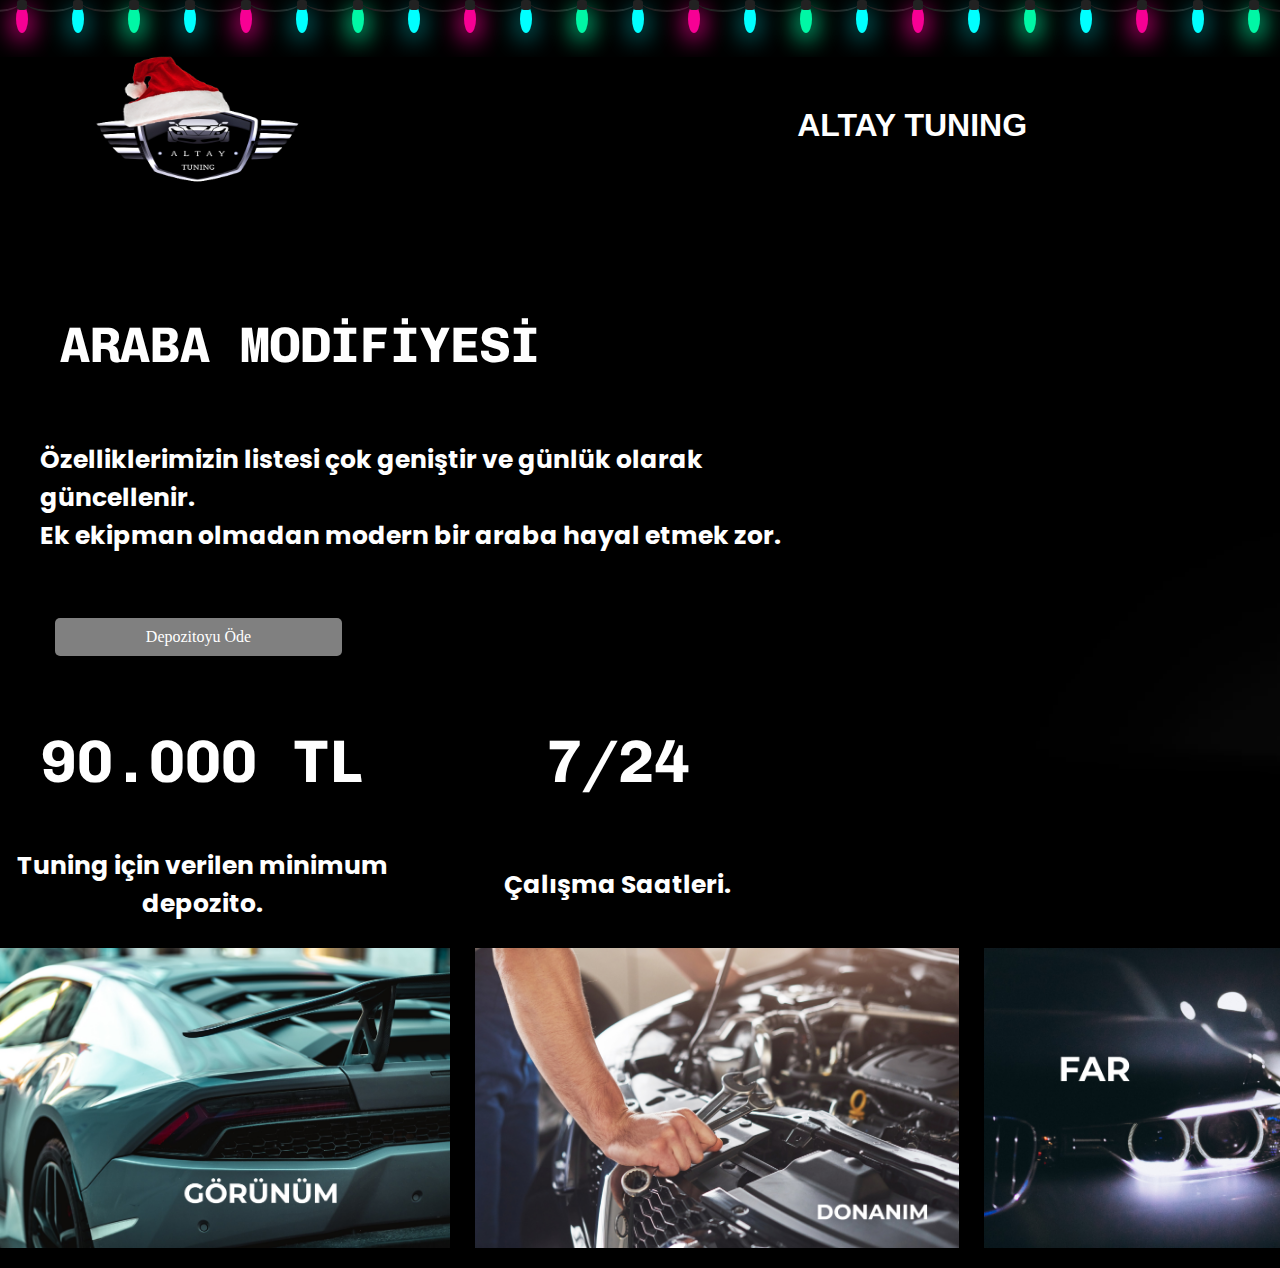
<file: index.html>
<!DOCTYPE html>
<html lang="en">
<head>
    <meta charset="UTF-8">
    <meta http-equiv="X-UA-Compatible" content="IE=edge">
    <meta name="viewport" content="width=device-width, initial-scale=1.0">
    <title>Altay Tuning DİRİLİŞ</title>
    <link rel="stylesheet" href="index.css">
   
</head>
<body>
    <header>
        <img src="images/altaytuninglogo-removebg-preview.png" alt="logo">
        <h1>ALTAY TUNING</h1>
        <nav>
         <ul>
            <li><a href="index.html">Ana Sayfa</a></li>
            <li><a href="markalar.html">Markalar</a></li>
            <li><a href="iletisim.html">İletişim</a></li>
            <li><a href="calisanlar.html">Çalışanlar</a></li>
         </ul>   

        </nav>
    </header>
    <ul class="lightrope">
        <li></li>
        <li></li>
        <li></li>
        <li></li>
        <li></li>
        <li></li>
        <li></li>
        <li></li>
        <li></li>
        <li></li>
        <li></li>
        <li></li>
        <li></li>
        <li></li>
        <li></li>
        <li></li>
        <li></li>
        <li></li>
        <li></li>
        <li></li>
        <li></li>
        <li></li>
        <li></li>
        <li></li>
        <li></li>
        <li></li>
        <li></li>
        <li></li>
        <li></li>
        <li></li>
        <li></li>
        <li></li>
        <li></li>
        <li></li>
        <li></li>
        <li></li>
        <li></li>
        <li></li>
        <li></li>
        <li></li>
        <li></li>
        <li></li>
      </ul>
    <main>
        <section>
            <section>
                <h1 class="araba">ARABA MODİFİYESİ</h1> 
            </section>
            
            <br><br>
            <h5>Özelliklerimizin listesi çok geniştir ve günlük olarak güncellenir.</h5>
            <h5>Ek ekipman olmadan modern bir araba hayal etmek zor.</h5>

        </section>
        
        <section>
            <a href="depozito.html" class="depozito">Depozitoyu Öde</a>
            <h1>90.000 TL</h1>
            <h1>7/24</h1>
            <h3>Tuning için verilen minimum depozito.</h3>
            <h3>Çalışma Saatleri.</h3>
        </section>

        <section>
            <img src="images/car.png" alt="">
        </section>
        
    </main>
    <footer>
        <section>
            <a href="görünüm.html">
            <img class="görünüm" src="images/GÖRÜNÜM.png" alt="">
        </a>

        </section>
        <section>
            <a href="donanim.html">
            <img class="donanim" src= "images/motor.png" alt="">
            </a>
        </section>
        <section>
            <a href="far.html">
            <img class="far" src="images/far.png" alt="">
        </a>
        </section>
        <section>
            <a href="boya.html">
            <img class="turbo" src="images/boya.jpg" alt="">
            </a>
        </section>
    </footer>
    
</body>
</html>
</file>
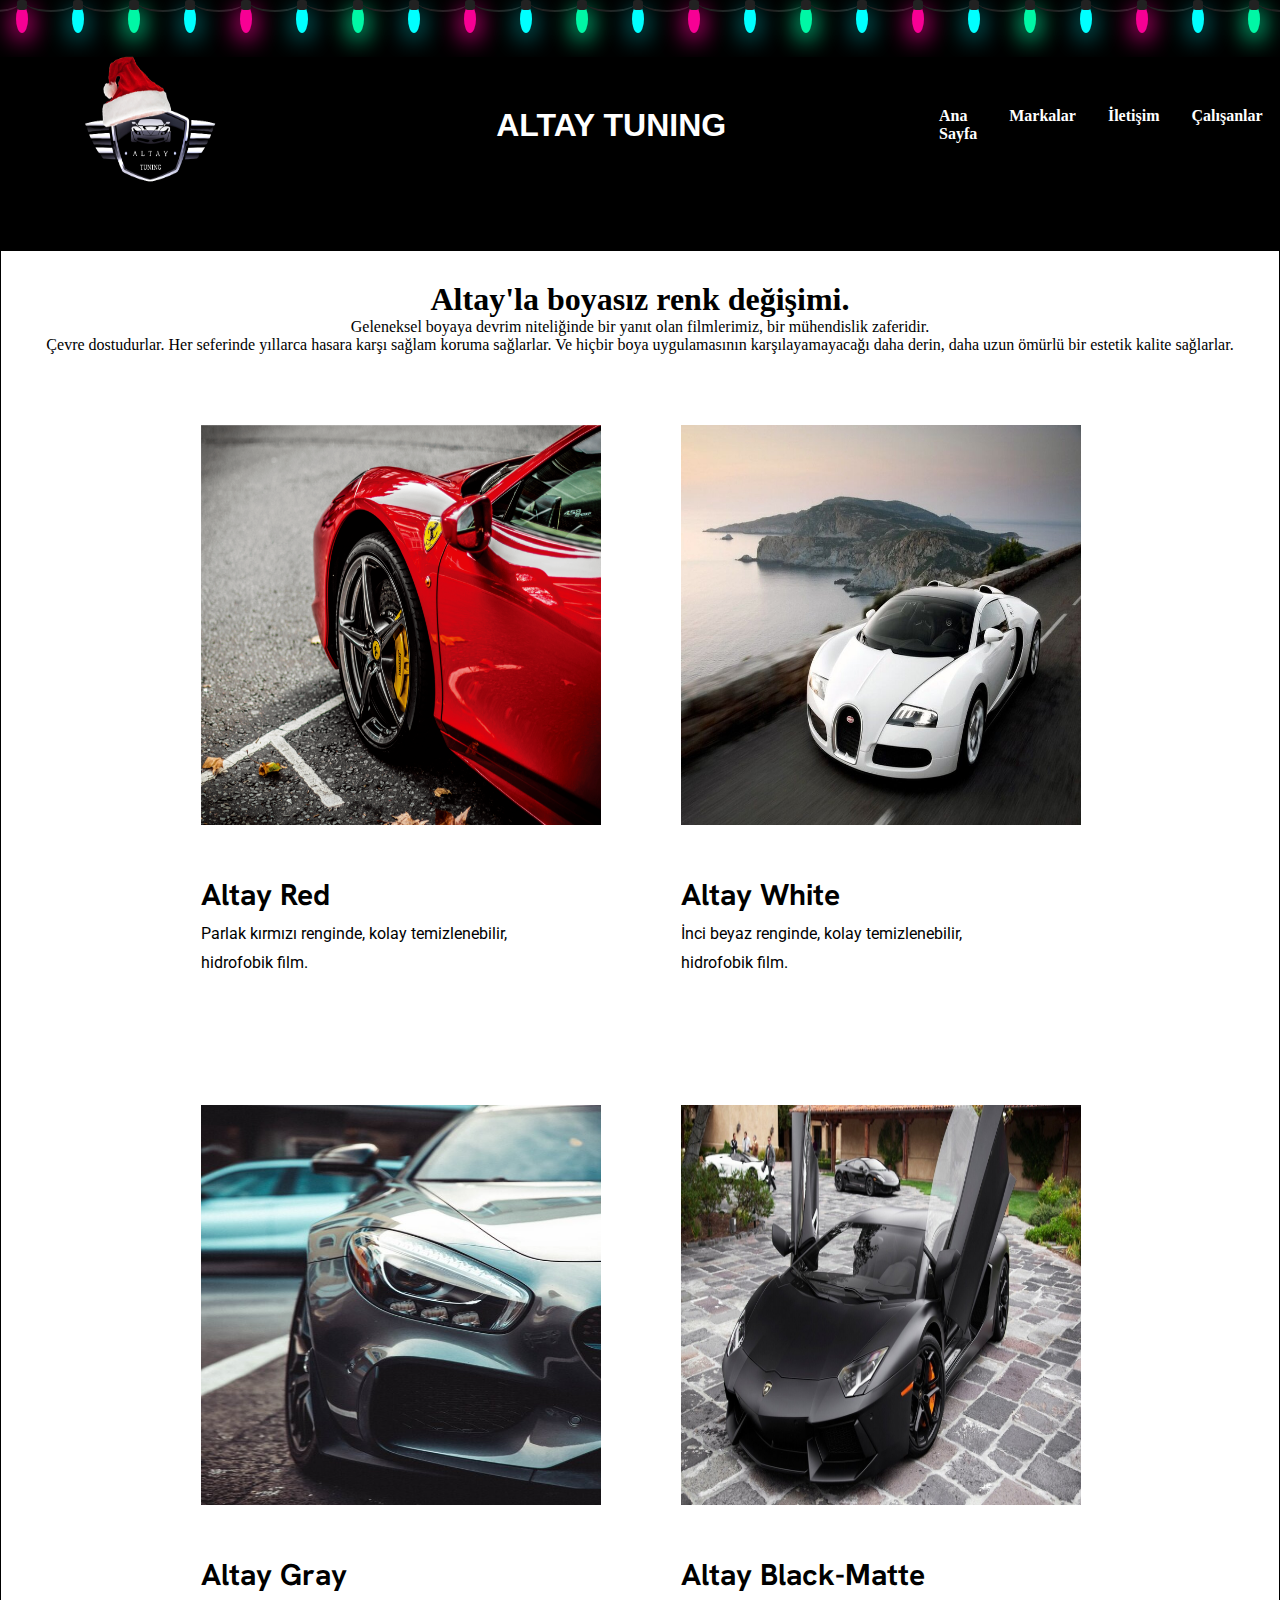
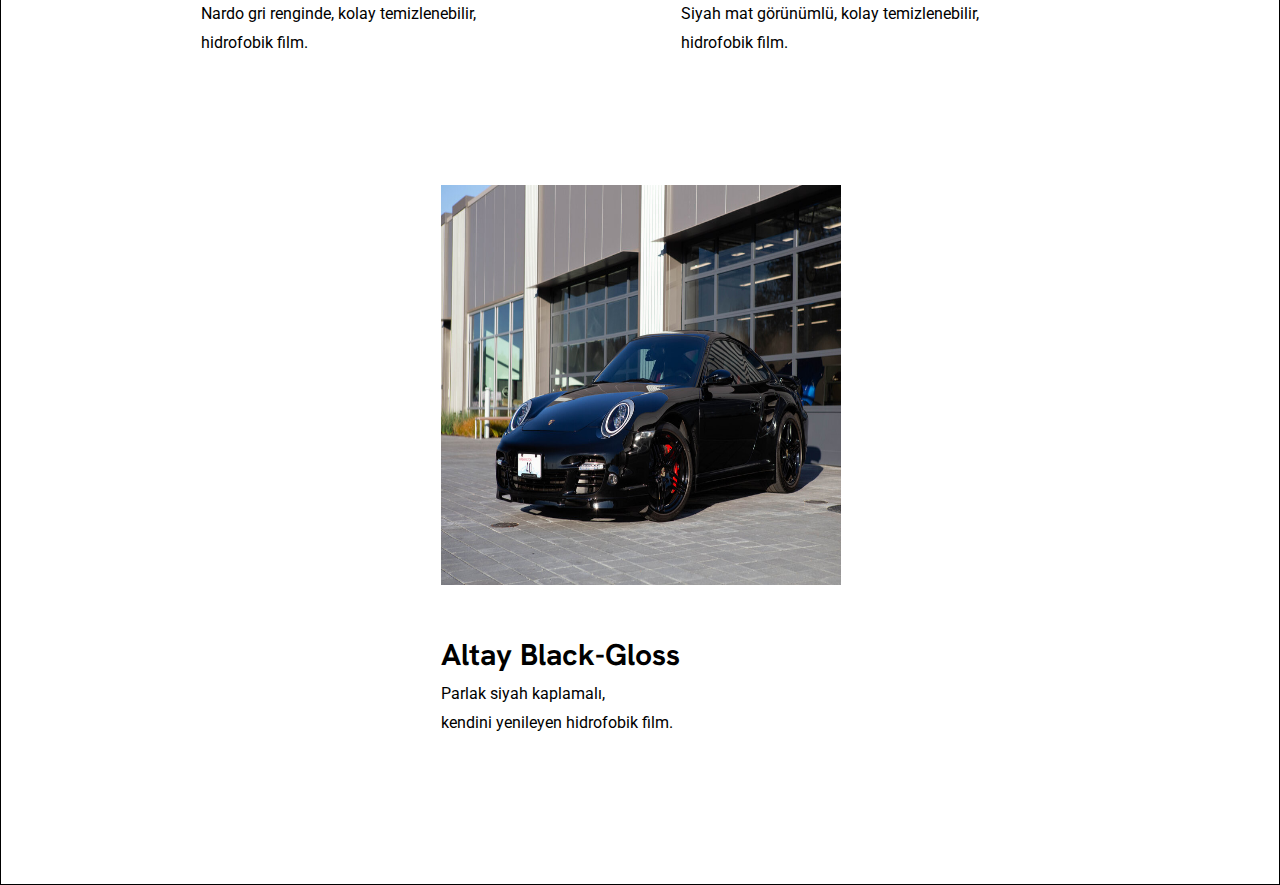
<file: boya.html>
<!DOCTYPE html>
<html lang="en">
<head>
    <link rel="stylesheet" href="boya.css">
    <meta charset="UTF-8">
    <meta http-equiv="X-UA-Compatible" content="IE=edge">
    <meta name="viewport" content="width=device-width, initial-scale=1.0">
    <title>Boya</title>
    <link href='https://unpkg.com/boxicons@2.1.4/css/boxicons.min.css' rel='stylesheet'>
</head>
<body>
   <header>
      <img src="images/altaytuninglogo-removebg-preview.png" alt="logo">
      <h1>ALTAY TUNING</h1>
      <nav>
       <ul>
          <li><a href="index.html">Ana Sayfa</a></li>
          <li><a href="markalar.html">Markalar</a></li>
          <li><a href="iletisim.html">İletişim</a></li>
          <li><a href="calisanlar.html">Çalışanlar</a></li>
       </ul>   
      
      </nav>
  </header>
  <ul class="lightrope">
    <li></li>
    <li></li>
    <li></li>
    <li></li>
    <li></li>
    <li></li>
    <li></li>
    <li></li>
    <li></li>
    <li></li>
    <li></li>
    <li></li>
    <li></li>
    <li></li>
    <li></li>
    <li></li>
    <li></li>
    <li></li>
    <li></li>
    <li></li>
    <li></li>
    <li></li>
    <li></li>
    <li></li>
    <li></li>
    <li></li>
    <li></li>
    <li></li>
    <li></li>
    <li></li>
    <li></li>
    <li></li>
    <li></li>
    <li></li>
    <li></li>
    <li></li>
    <li></li>
    <li></li>
    <li></li>
    <li></li>
    <li></li>
    <li></li>
  </ul>


  <main>
    <h1>Altay'la boyasız renk değişimi.</h1>
    <p>Geleneksel boyaya devrim niteliğinde bir yanıt olan filmlerimiz, bir mühendislik zaferidir.</p>
    <p>  Çevre dostudurlar. Her seferinde yıllarca hasara karşı sağlam koruma sağlarlar. Ve hiçbir boya uygulamasının  karşılayamayacağı daha derin, daha uzun ömürlü bir estetik kalite sağlarlar.</p>
    <div class="cont">
      <i class='bx bx-menu' id="menu-icon"></i>
      <section>
         <div><img src="images/altayred.png"></div>
         <h3>Altay Red</h3>
         <p>Parlak kırmızı renginde, kolay temizlenebilir, </p>
         <p>hidrofobik film.</p>
      </section>
      <section>
        <div><img src="images/altay white.jpg"></div>
        <h3>Altay White</h3>
        <p>İnci beyaz renginde, kolay temizlenebilir,</p>
        <p>hidrofobik film.</p>
      </section>
      <section>
        <div><img src="images/ALTAY GRAY.jpg"></div>
        <h3>Altay Gray</h3>
        <p>Nardo gri renginde, kolay temizlenebilir,</p>
        <p>hidrofobik film.</p>
      </section>
      <section>
        <div><img src="images/altay black.jpg"></div>
        <h3>Altay Black-Matte</h3>
        <p>Siyah mat görünümlü, kolay temizlenebilir,</p>
        <p> hidrofobik film.</p>
      </section>
      <section>
        <div><img src="images/ALTAYBLACK GLASS.jpg"></div>
        <h3>Altay Black-Gloss</h3>
        <p>  Parlak siyah kaplamalı,</p>
        <p> kendini yenileyen hidrofobik film.</p>
      </section>
    </div>
  </main>
</body>
</html>
</file>
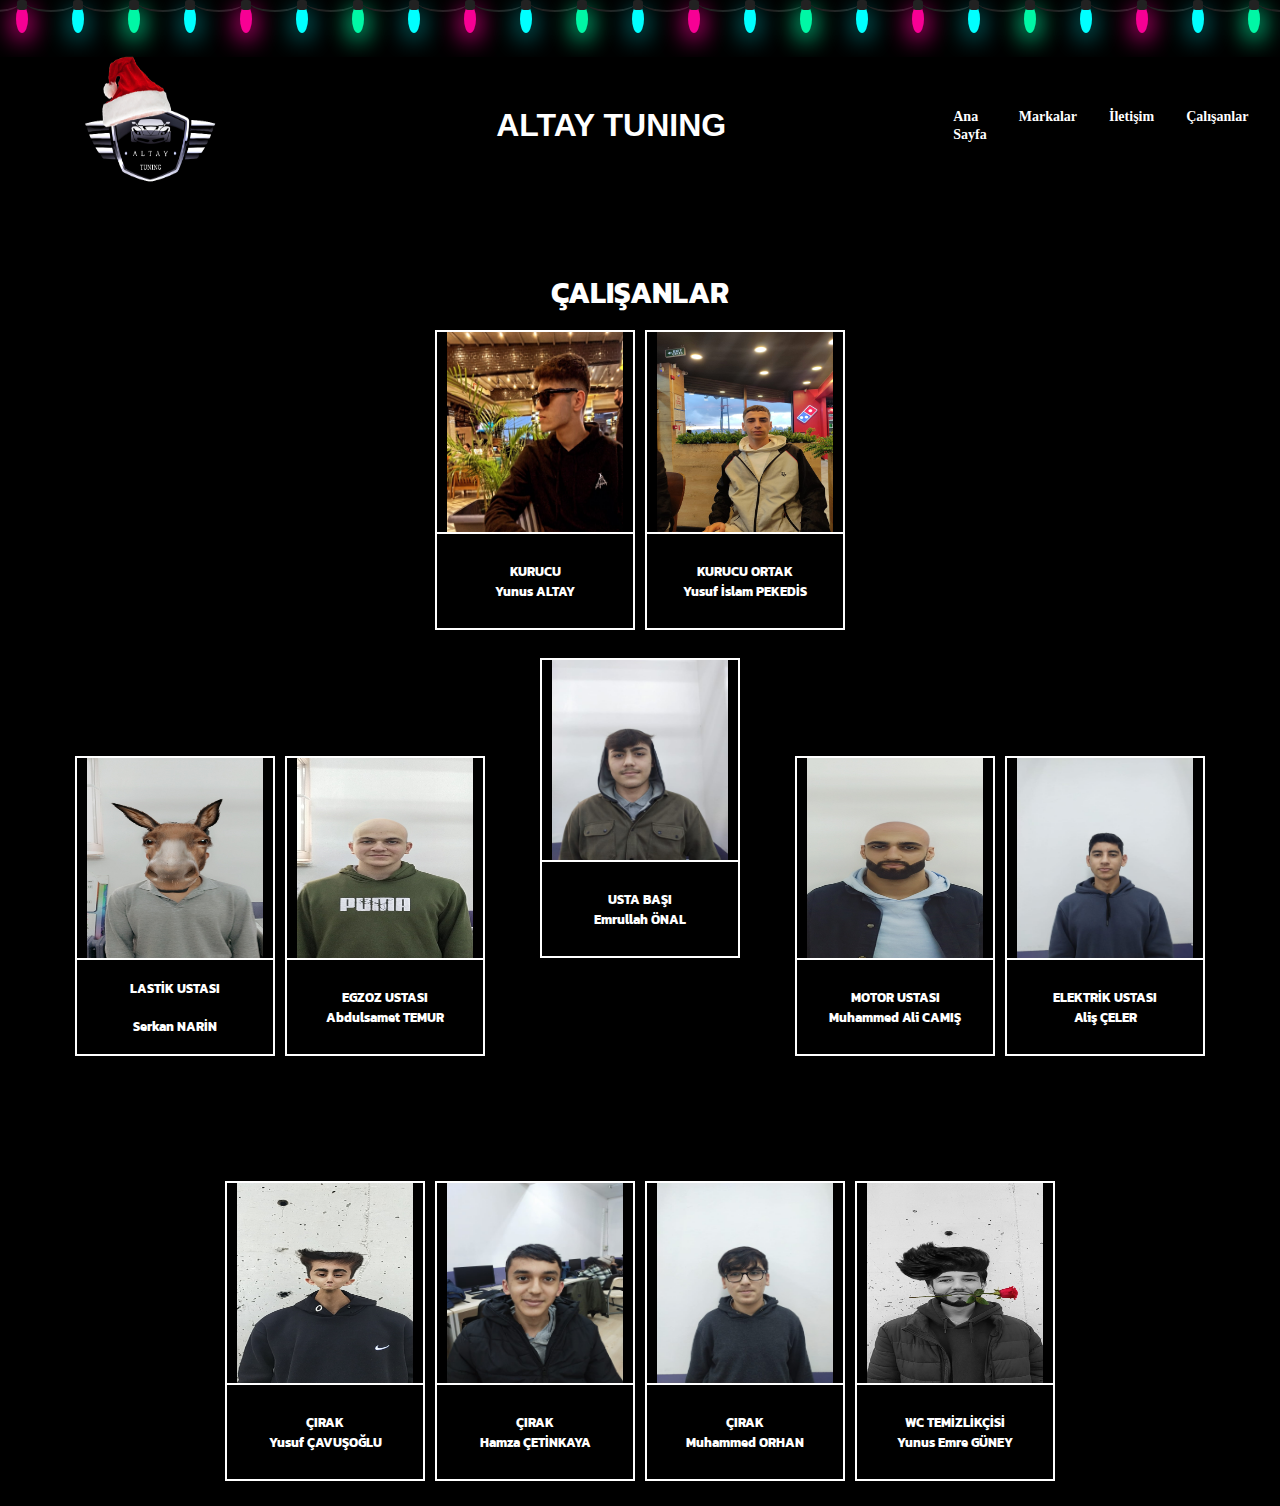
<file: calisanlar.html>
<!DOCTYPE html>
<html lang="en">
<head>
    <meta charset="UTF-8">
    <meta http-equiv="X-UA-Compatible" content="IE=edge">
    <meta name="viewport" content="width=device-width, initial-scale=1.0">
    <title>Çalışanlar</title>
    <link rel="stylesheet" href="calisanlar.css">
</head>
<body>
   <header>
    <img src="images/altaytuninglogo-removebg-preview.png" alt="logo">
    <h1>ALTAY TUNING</h1>
    <nav>
     <ul>
        <li><a href="index.html">Ana Sayfa</a></li>
        <li><a href="markalar.html  ">Markalar</a></li>
        <li><a href="iletisim.html">İletişim</a></li>
        <li><a href="calisanlar.html">Çalışanlar</a></li>
     </ul>   
     
    </nav>
   </header>
   <ul class="lightrope">
    <li></li>
    <li></li>
    <li></li>
    <li></li>
    <li></li>
    <li></li>
    <li></li>
    <li></li>
    <li></li>
    <li></li>
    <li></li>
    <li></li>
    <li></li>
    <li></li>
    <li></li>
    <li></li>
    <li></li>
    <li></li>
    <li></li>
    <li></li>
    <li></li>
    <li></li>
    <li></li>
    <li></li>
    <li></li>
    <li></li>
    <li></li>
    <li></li>
    <li></li>
    <li></li>
    <li></li>
    <li></li>
    <li></li>
    <li></li>
    <li></li>
    <li></li>
    <li></li>
    <li></li>
    <li></li>
    <li></li>
    <li></li>
    <li></li>
  </ul>
   <main>
    <h3>ÇALIŞANLAR</h3>
     <section>
          <div>
            <section>
           <img src="images/ALTAY TUNİNG CEO.jpeg">
            </section>
            <section>
                <h5>KURUCU</h5>
                <h5>Yunus ALTAY</h5>
            </section>
          </div>
          <div>
            <section>
                <img src="images/WhatsApp Image 2022-12-14 at 11.54.49.jpeg">
            </section>
            <section>
                <h5>KURUCU ORTAK</h5>
                <h5>Yusuf İslam PEKEDİS</h5>
            </section>
          </div>
     </section>
     <br>
     
     
     <section>
    <div>
       <section>
     <img src="images/Lastik Ustası.jpeg">
       </section>
       <section>
       <h5>LASTİK USTASI</h5>,
       <h5>Serkan NARİN</h5>
       </section>
    </div>
    
    
    
    
    <div>
        <section>
     <img src="images/Egzoz Ustası.jpeg">
        </section>
        <section>
            <h5>EGZOZ USTASI</h5>
            <h5>Abdulsamet TEMUR</h5>
        </section>
    </div>
    <div class="usta">
        <section>
            <img src="images/Usta Başı.jpeg">
        </section>
        <section>
            <h5>USTA BAŞI</h5>
            <h5>Emrullah ÖNAL</h5>
        </section>
    </div>
    <div>
        <section>
            <img src="images/Motor Ustası.jpeg">
        </section>
        <section>
            <h5>MOTOR USTASI</h5>
            <h5>Muhammed Ali CAMIŞ </h5>
        </section>
    </div>
    <div>
        <section>
      <img src="images/ali.jpeg">
        </section>
        <section>
         <h5>ELEKTRİK USTASI</h5>
         <h5>Aliş ÇELER</h5>
        </section>
    </div>
     </section>
     <br>
     <section>
        <div>
            <section>
                <img src="images/Çırak 1.jpeg">
            </section>
            <section>
                <h5>ÇIRAK</h5>
                <h5>Yusuf ÇAVUŞOĞLU</h5>
            </section>
        </div>
        <div>
            <section>
            <img src="images/çırak.jpg">
            </section>
            <section>
                <h5>ÇIRAK</h5>
                <h5>Hamza ÇETİNKAYA</h5>
            </section>
            </div>
        <div>
            <section>
                <img src="images/çırak 3.jpeg">
            </section>
            <section>
                <h5>ÇIRAK</h5>
                <h5>Muhammed ORHAN</h5>
            </section>
        </div>
        <div>
            <section>
                <img src="images/Çırak 2.jpeg">
              </section>
            <section>
                <h5>WC TEMİZLİKÇİSİ</h5>
                <h5>Yunus Emre GÜNEY</h5>
            </section>
   </main>

</body>
</html>
</file>
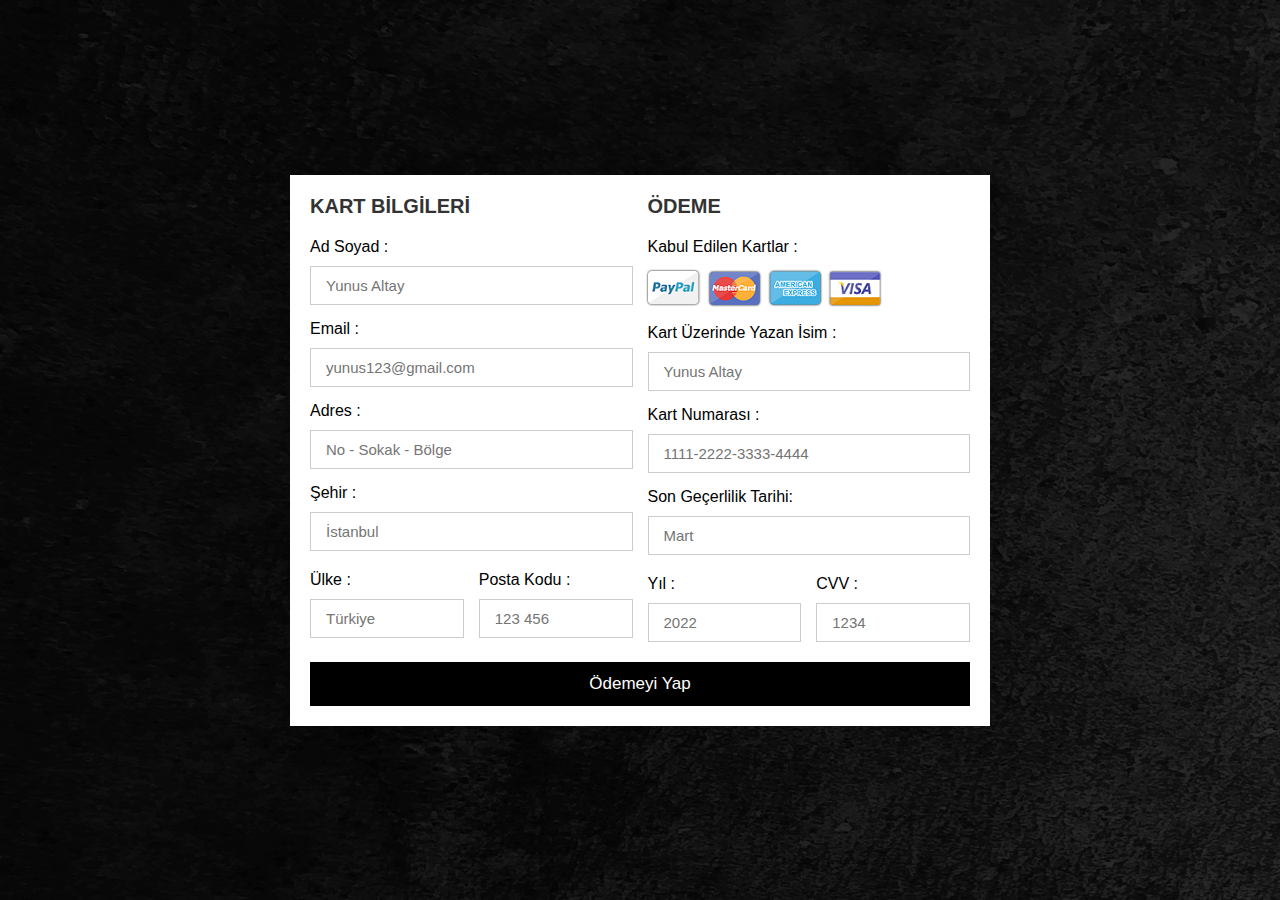
<file: depozito.html>
<!DOCTYPE html>
<html lang="en">
<head>
    <meta charset="UTF-8">
    <meta http-equiv="X-UA-Compatible" content="IE=edge">
    <meta name="viewport" content="width=device-width, initial-scale=1.0">
    <title>Depozito</title>
    
    <!-- custom css file link  -->
    <link rel="stylesheet" href="depozito.css">

</head>
<body>

<div class="container">

    <form action="">

        <div class="row">

            <div class="col">

                <h3 class="title">KART BİLGİLERİ</h3>

                <div class="inputBox">
                    <span>Ad Soyad :</span>
                    <input type="text" placeholder="Yunus Altay">
                </div>
                <div class="inputBox">
                    <span>Email :</span>
                    <input type="email" placeholder="yunus123@gmail.com">
                </div>
                <div class="inputBox">
                    <span>Adres :</span>
                    <input type="text" placeholder="No - Sokak - Bölge">
                </div>
                <div class="inputBox">
                    <span>Şehir :</span>
                    <input type="text" placeholder="İstanbul">
                </div>

                <div class="flex">
                    <div class="inputBox">
                        <span>Ülke :</span>
                        <input type="text" placeholder="Türkiye">
                    </div>
                    <div class="inputBox">
                        <span>Posta Kodu :</span>
                        <input type="text" placeholder="123 456">
                    </div>
                </div>

            </div>

            <div class="col">

                <h3 class="title">ÖDEME</h3>

                <div class="inputBox">
                    <span>Kabul Edilen Kartlar :</span>
                    <img src="images/card_img.png" alt="">
                </div>
                <div class="inputBox">
                    <span>Kart Üzerinde Yazan İsim :</span>
                    <input type="text" placeholder="Yunus Altay">
                </div>
                <div class="inputBox">
                    <span>Kart Numarası :</span>
                    <input type="number" placeholder="1111-2222-3333-4444">
                </div>
                <div class="inputBox">
                    <span>Son Geçerlilik Tarihi:</span>
                    <input type="text" placeholder="Mart">
                </div>

                <div class="flex">
                    <div class="inputBox">
                        <span>Yıl :</span>
                        <input type="number" placeholder="2022">
                    </div>
                    <div class="inputBox">
                        <span>CVV :</span>
                        <input type="text" placeholder="1234">
                    </div>
                </div>

            </div>
    
        </div>

        <input type="submit" value="Ödemeyi Yap" class="submit-btn">

    </form>

</div>    
    
</body>
</html>
</file>
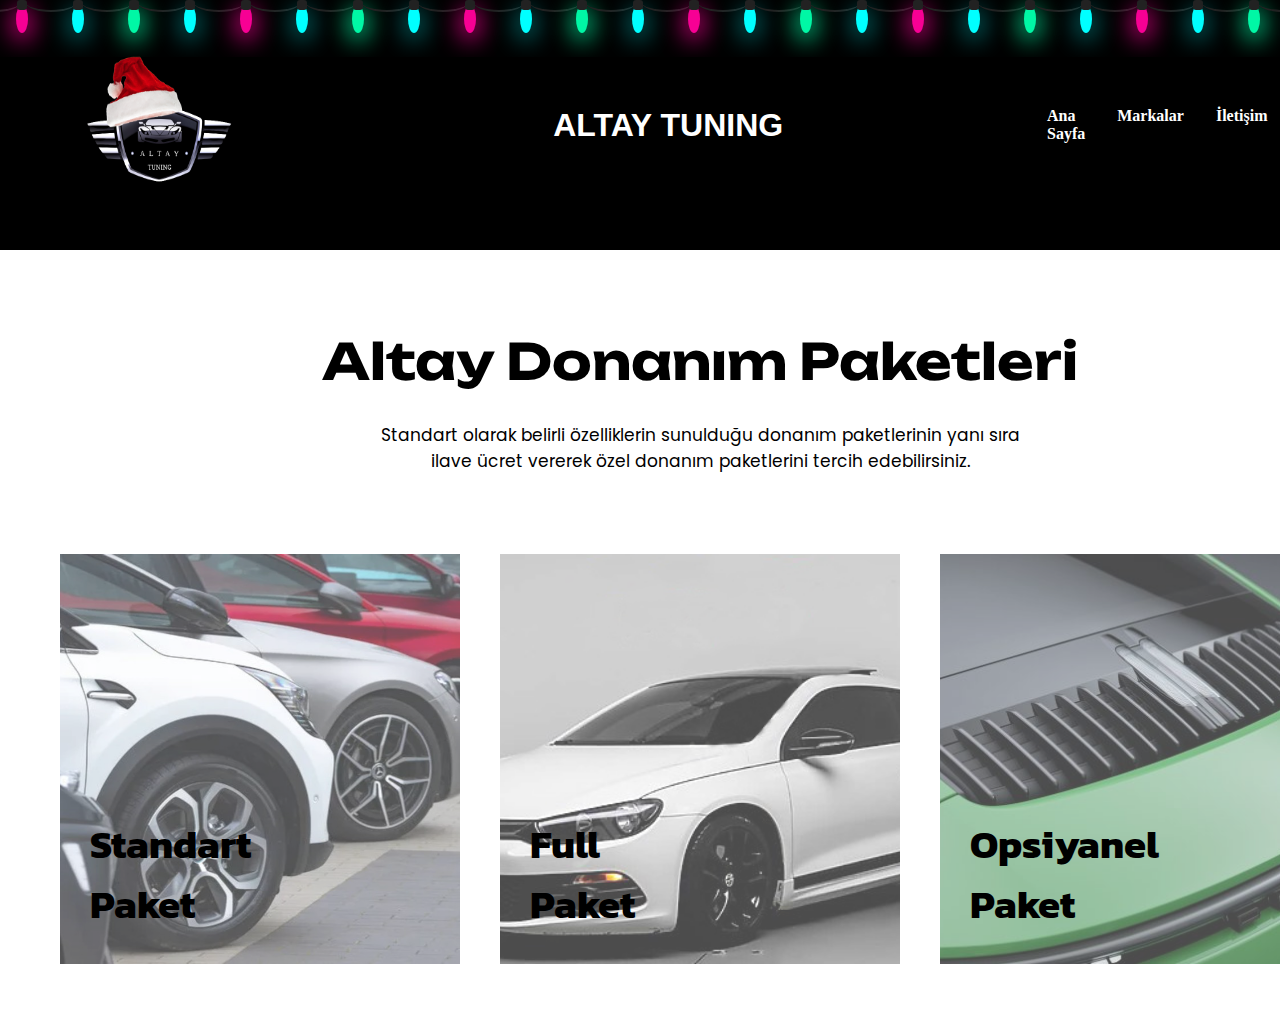
<file: donanim.html>
<!DOCTYPE html>
<html lang="en">
<head>
   <meta charset="UTF-8">
   <meta http-equiv="X-UA-Compatible" content="IE=edge">
   <meta name="viewport" content="width=device-width, initial-scale=1.0">
   <title>Donanım</title>
   <link rel="stylesheet" href="donanıim.css">
</head>
<body>
   <header>
      <img src="images/altaytuninglogo-removebg-preview.png" alt="logo">
      <h1>ALTAY TUNING</h1>
      <nav>
       <ul>
          <li><a href="index.html">Ana Sayfa</a></li>
          <li><a href="markalar.html">Markalar</a></li>
          <li><a href="iletisim.html">İletişim</a></li>
          <li><a href="calisanlar.html">Çalışanlar</a></li>
       </ul>   
       
      </nav>
  </header>
  <ul class="lightrope">
   <li></li>
   <li></li>
   <li></li>
   <li></li>
   <li></li>
   <li></li>
   <li></li>
   <li></li>
   <li></li>
   <li></li>
   <li></li>
   <li></li>
   <li></li>
   <li></li>
   <li></li>
   <li></li>
   <li></li>
   <li></li>
   <li></li>
   <li></li>
   <li></li>
   <li></li>
   <li></li>
   <li></li>
   <li></li>
   <li></li>
   <li></li>
   <li></li>
   <li></li>
   <li></li>
   <li></li>
   <li></li>
   <li></li>
   <li></li>
   <li></li>
   <li></li>
   <li></li>
   <li></li>
   <li></li>
   <li></li>
   <li></li>
   <li></li>
 </ul>
  <main> 
   <h1>Altay Donanım Paketleri</h1>
   <p>Standart olarak belirli özelliklerin sunulduğu donanım paketlerinin yanı sıra  </p>
   <p>ilave ücret vererek özel donanım paketlerini tercih edebilirsiniz.</p>
   <section>
      <div>
            <h2>Standart <br> Paket</h2>
      </div>

      <div>
            <h2>Full <br> Paket</h2>
      </div>
      <div>
            <h2>Opsiyanel <br> Paket</h2>
      </div>
   </section>
  </main>
</body>
</html>
</file>
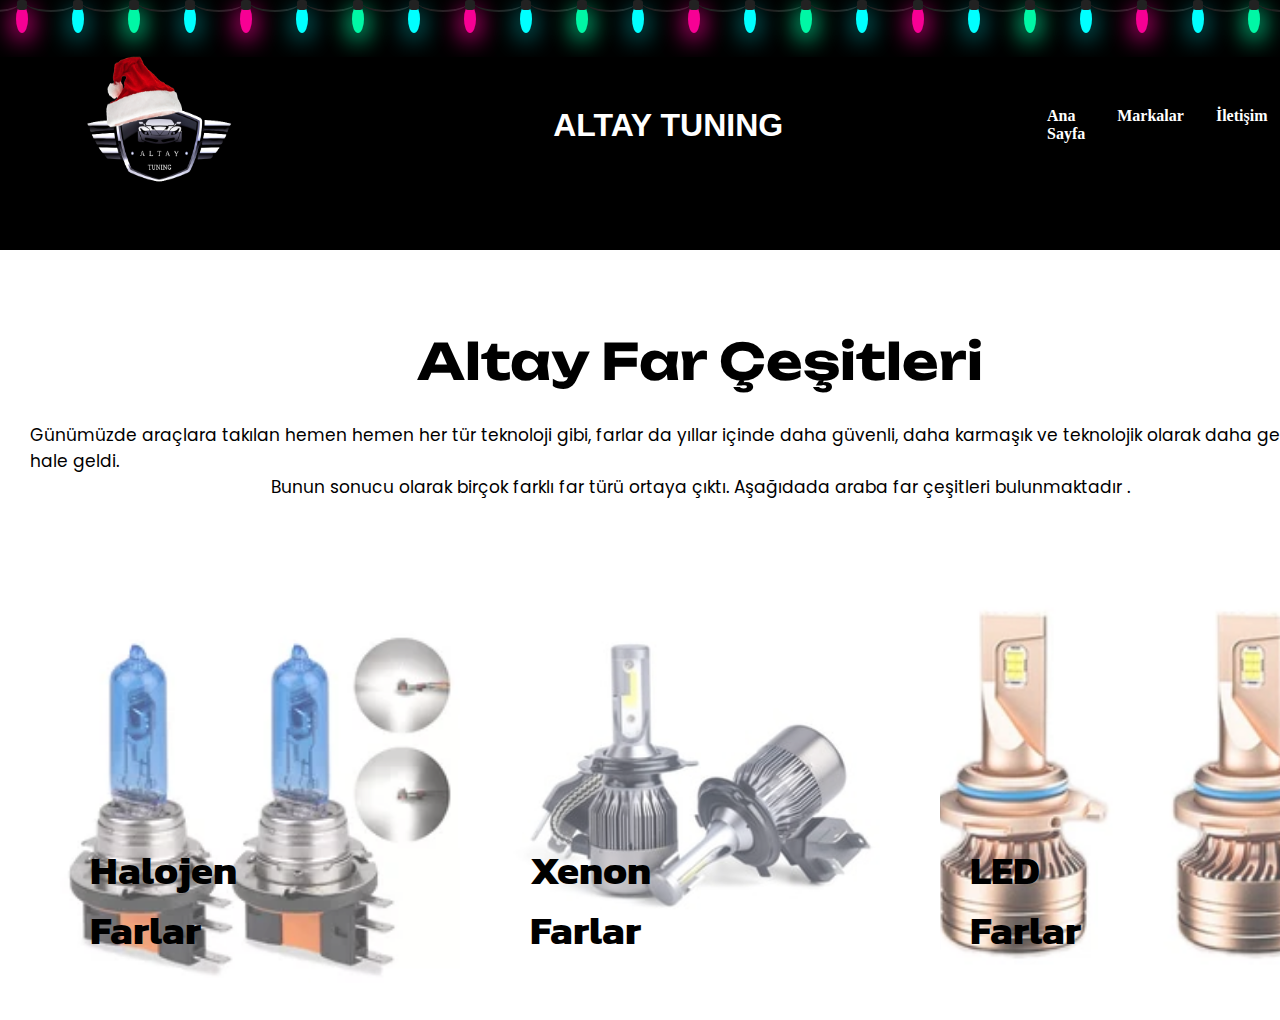
<file: far.html>
<!DOCTYPE html>
<html lang="en">
<head>
   <meta charset="UTF-8">
   <meta http-equiv="X-UA-Compatible" content="IE=edge">
   <meta name="viewport" content="width=device-width, initial-scale=1.0">
   <title>Far</title>
   <link rel="stylesheet" href="far.css">
</head>
<body>
   <header>
      <img src="images/altaytuninglogo-removebg-preview.png" alt="logo">
      <h1>ALTAY TUNING</h1>
      <nav>
       <ul>
          <li><a href="index.html">Ana Sayfa</a></li>
          <li><a href="markalar.html">Markalar</a></li>
          <li><a href="iletisim.html">İletişim</a></li>
          <li><a href="calisanlar.html">Çalışanlar</a></li>
       </ul>   
       
      </nav>
  </header>
  <ul class="lightrope">
   <li></li>
   <li></li>
   <li></li>
   <li></li>
   <li></li>
   <li></li>
   <li></li>
   <li></li>
   <li></li>
   <li></li>
   <li></li>
   <li></li>
   <li></li>
   <li></li>
   <li></li>
   <li></li>
   <li></li>
   <li></li>
   <li></li>
   <li></li>
   <li></li>
   <li></li>
   <li></li>
   <li></li>
   <li></li>
   <li></li>
   <li></li>
   <li></li>
   <li></li>
   <li></li>
   <li></li>
   <li></li>
   <li></li>
   <li></li>
   <li></li>
   <li></li>
   <li></li>
   <li></li>
   <li></li>
   <li></li>
   <li></li>
   <li></li>
 </ul>
  <main> 
   <h1>Altay Far Çeşitleri</h1>
   <p>Günümüzde araçlara takılan hemen hemen her tür teknoloji gibi, farlar da yıllar içinde daha güvenli, daha karmaşık ve teknolojik olarak daha gelişmiş hale geldi.</p>
   <p> Bunun sonucu olarak birçok farklı far türü ortaya çıktı. Aşağıdada araba far çeşitleri bulunmaktadır . </p>
   <section>
      <div>
            <h2>Halojen <br> Farlar</h2>
      </div>

      <div>
            <h2>Xenon  <br> Farlar</h2>
      </div>
      <div>
            <h2>LED  <br> Farlar</h2>
      </div>
   </section>
  </main>
</body>
</html>
</file>
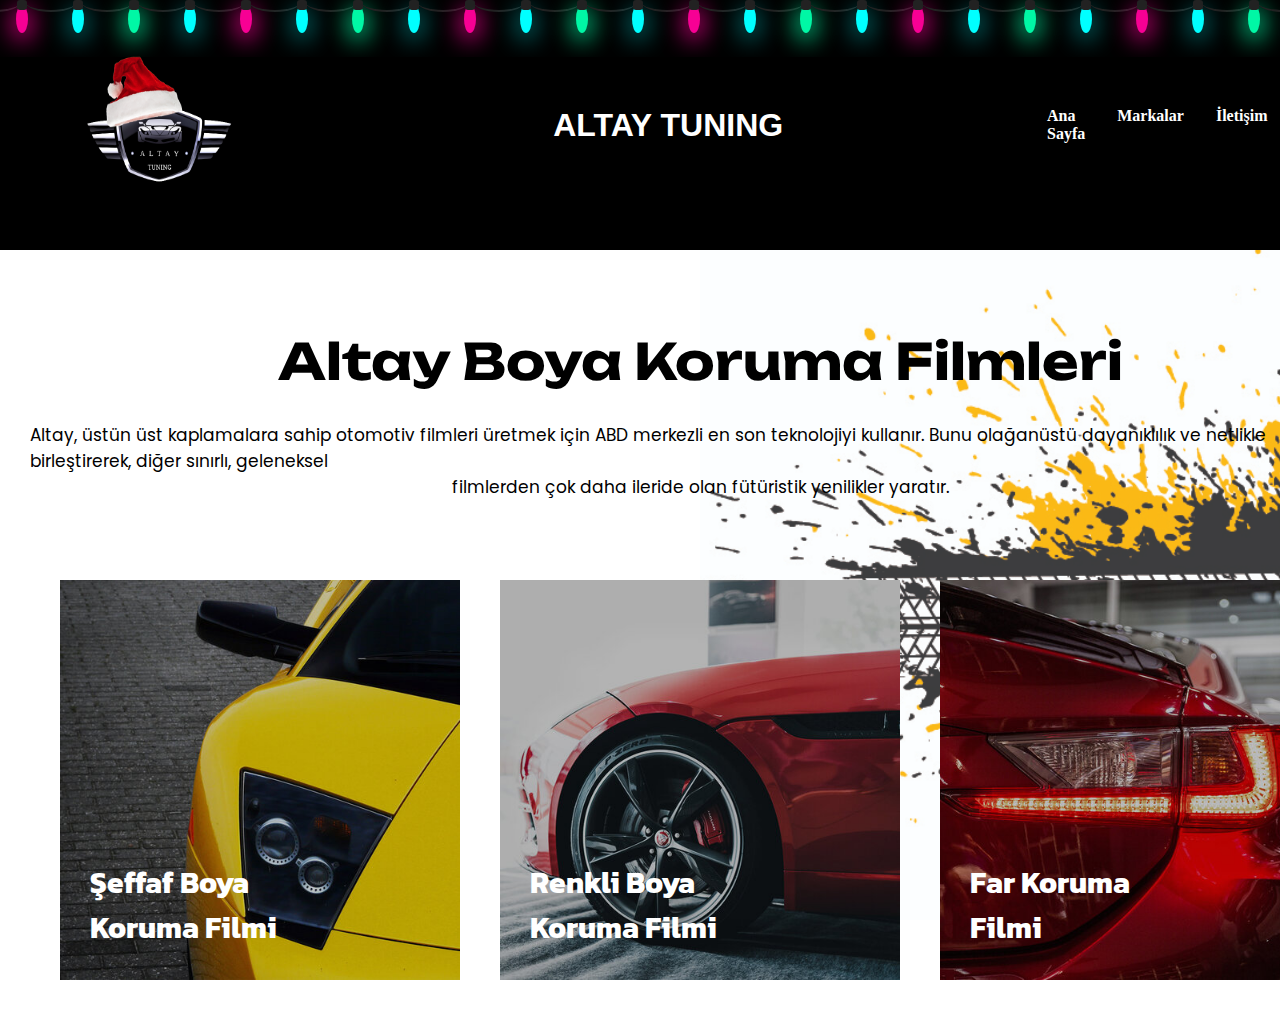
<file: görünüm.html>
<!DOCTYPE html>
<html lang="en">
<head>
   <meta charset="UTF-8">
   <meta http-equiv="X-UA-Compatible" content="IE=edge">
   <meta name="viewport" content="width=device-width, initial-scale=1.0">
   <title>Görünüm</title>
   <link rel="stylesheet" href="görünüm.css">
</head>
<body>
   <header>
      <img src="images/altaytuninglogo-removebg-preview.png" alt="logo">
      <h1>ALTAY TUNING</h1>
      <nav>
       <ul>
          <li><a href="index.html">Ana Sayfa</a></li>
          <li><a href="markalar.html">Markalar</a></li>
          <li><a href="iletisim.html">İletişim</a></li>
          <li><a href="calisanlar.html">Çalışanlar</a></li>
       </ul>   
       
      </nav>
  </header>
  <ul class="lightrope">
   <li></li>
   <li></li>
   <li></li>
   <li></li>
   <li></li>
   <li></li>
   <li></li>
   <li></li>
   <li></li>
   <li></li>
   <li></li>
   <li></li>
   <li></li>
   <li></li>
   <li></li>
   <li></li>
   <li></li>
   <li></li>
   <li></li>
   <li></li>
   <li></li>
   <li></li>
   <li></li>
   <li></li>
   <li></li>
   <li></li>
   <li></li>
   <li></li>
   <li></li>
   <li></li>
   <li></li>
   <li></li>
   <li></li>
   <li></li>
   <li></li>
   <li></li>
   <li></li>
   <li></li>
   <li></li>
   <li></li>
   <li></li>
   <li></li>
 </ul>
  <main> 
   
   <h1>Altay Boya Koruma Filmleri</h1>
   <p>Altay, üstün üst kaplamalara sahip otomotiv filmleri üretmek için ABD merkezli en son teknolojiyi kullanır. Bunu olağanüstü dayanıklılık ve netlikle birleştirerek, diğer sınırlı, geleneksel </p>
   <p>filmlerden çok daha ileride olan fütüristik yenilikler yaratır.</p>
   <section>
      <div>
            <h4>Şeffaf Boya <br> Koruma Filmi</h4>
      </div>

      <div>
            <h4>Renkli Boya <br> Koruma Filmi</h4>
      </div>
      <div>
            <h4>Far Koruma <br> Filmi</h4>
      </div>
   </section>
  </main>
</body>
</html>
</file>
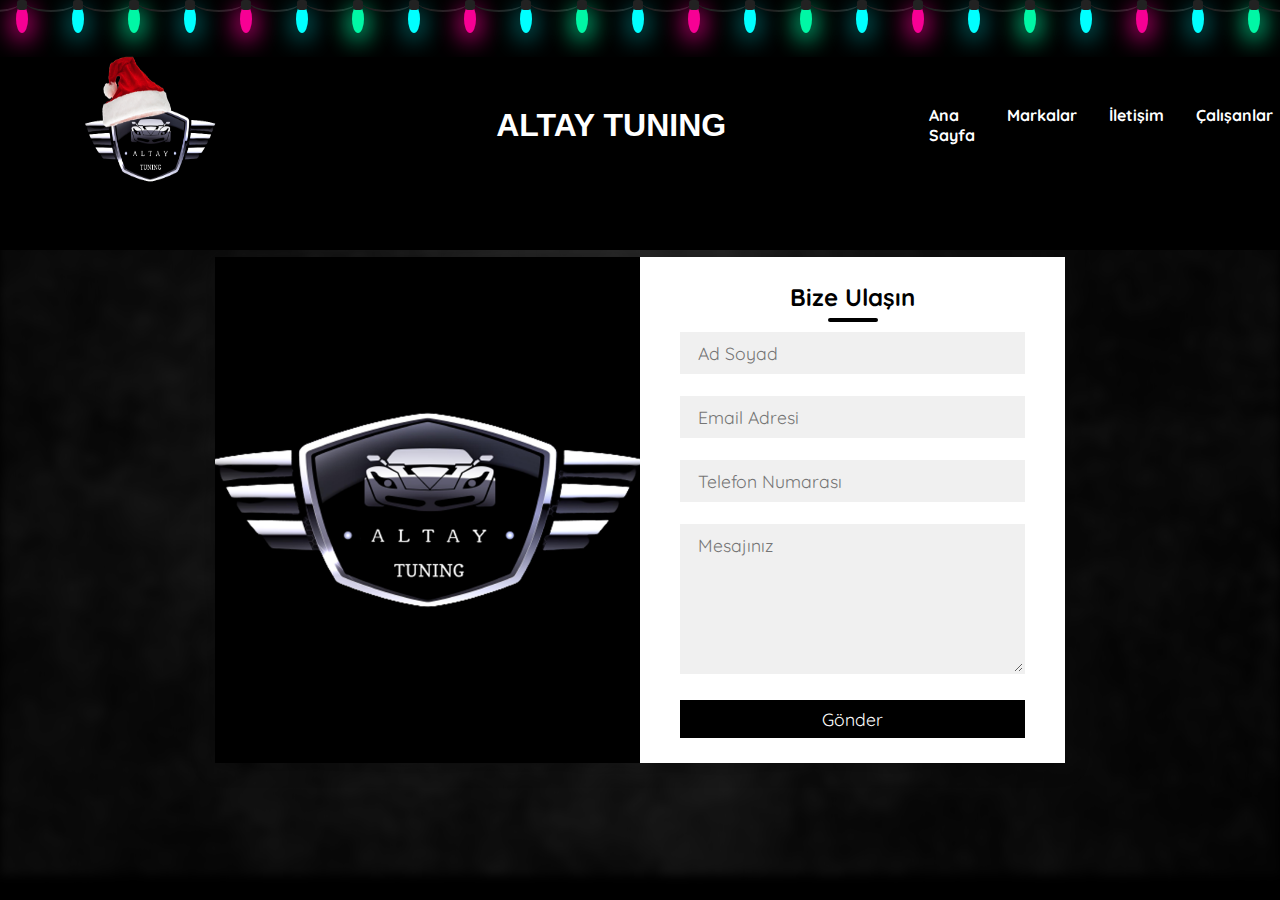
<file: iletisim.html>
<!DOCTYPE html>
<html>
<head>
	<title>Bize Ulaşın</title>
	<link rel="stylesheet" href="iletisim.css">
	<link href="https://fonts.googleapis.com/css?family=Quicksand&display=swap" rel="stylesheet">
	<meta name="viewport" content="width=device-width,initial-scale=1.0,minimum-scale=1.0,maximum-scale=1.0">
</head>
<body>
	<header>
        <img src="images/altaytuninglogo-removebg-preview.png" alt="logo">
        <h1>ALTAY TUNING</h1>
        <nav>
         <ul>
            <li><a href="index.html">Ana Sayfa</a></li>
            <li><a href="markalar.html">Markalar</a></li>
            <li><a href="iletisim.html">İletişim</a></li>
            <li><a href="calisanlar.html">Çalışanlar</a></li>
         </ul>   
		 
        </nav>
    </header>
	<ul class="lightrope">
		<li></li>
		<li></li>
		<li></li>
		<li></li>
		<li></li>
		<li></li>
		<li></li>
		<li></li>
		<li></li>
		<li></li>
		<li></li>
		<li></li>
		<li></li>
		<li></li>
		<li></li>
		<li></li>
		<li></li>
		<li></li>
		<li></li>
		<li></li>
		<li></li>
		<li></li>
		<li></li>
		<li></li>
		<li></li>
		<li></li>
		<li></li>
		<li></li>
		<li></li>
		<li></li>
		<li></li>
		<li></li>
		<li></li>
		<li></li>
		<li></li>
		<li></li>
		<li></li>
		<li></li>
		<li></li>
		<li></li>
		<li></li>
		<li></li>
	  </ul>
	<div class="container">
		<div class="contact-box">
			<div class="left"></div>
			<div class="right">
				<h2>Bize Ulaşın</h2>
				<input type="text" class="field" placeholder="Ad Soyad">
				<input type="text" class="field" placeholder="Email Adresi">
				<input type="text" class="field" placeholder="Telefon Numarası">
				<textarea placeholder="Mesajınız" class="field"></textarea>
				<button class="btn">Gönder</button>
			</div>
		</div>
	</div>
</body>
</html>
</file>
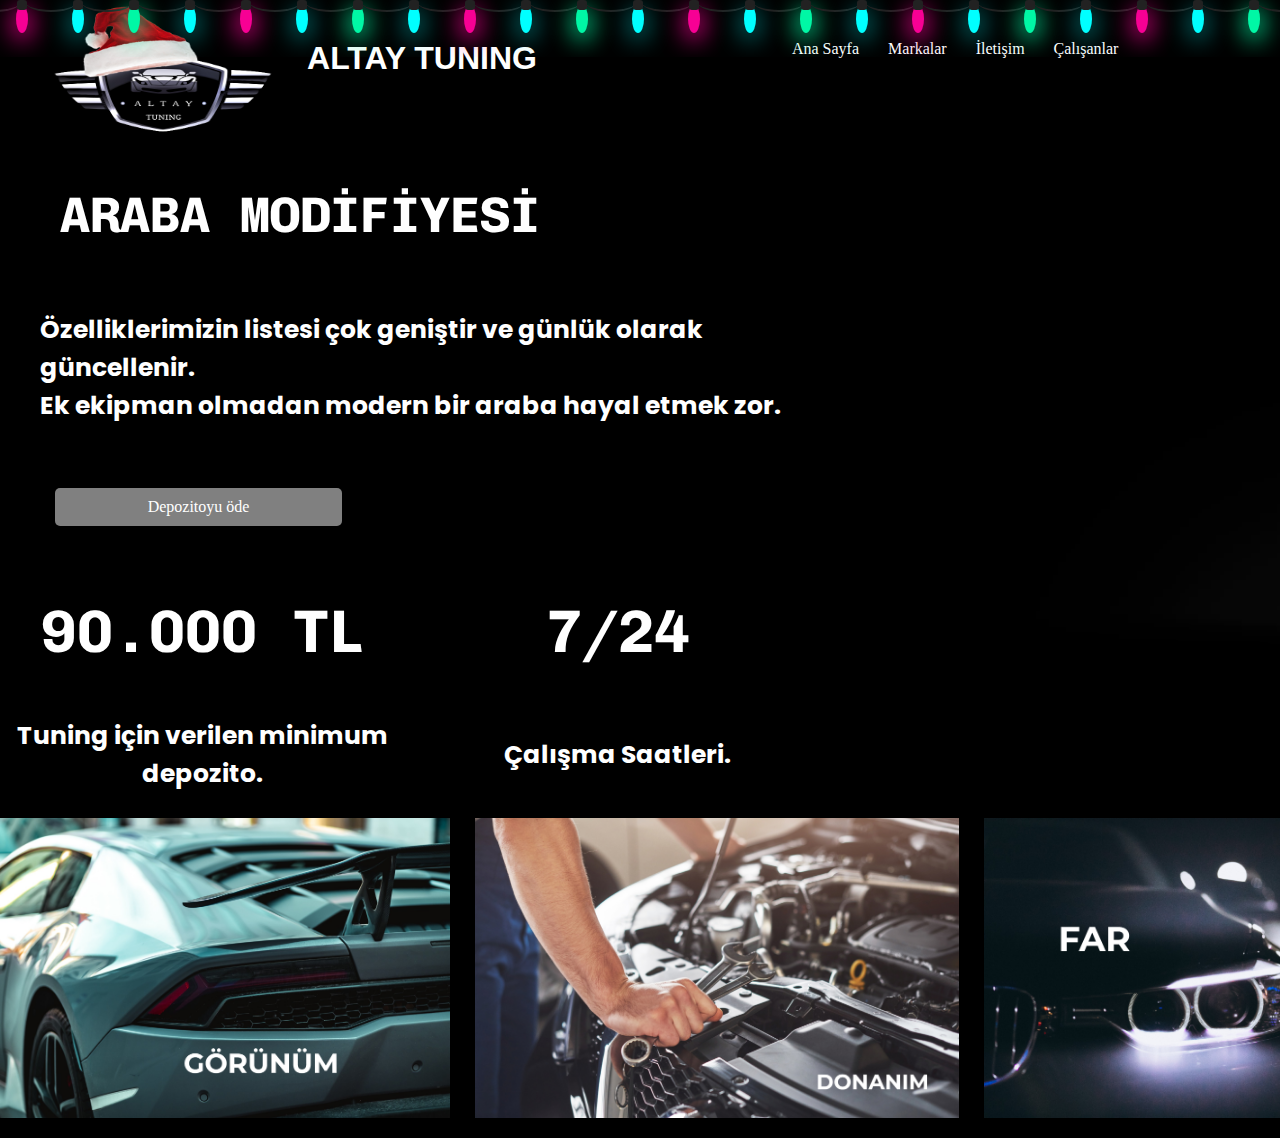
<file: layout.html>
<!DOCTYPE html>
<html lang="en">
<head>
    <meta charset="UTF-8">
    <meta http-equiv="X-UA-Compatible" content="IE=edge">
    <meta name="viewport" content="width=device-width, initial-scale=1.0">
    <title>Altay Tuning DİRİLİŞ</title>
    <link rel="stylesheet" href="layout.css">
   
</head>
<body>
    <header>
        <img src="images/altaytuninglogo-removebg-preview.png" alt="logo">
        <h1>ALTAY TUNING</h1>
        <nav>
         <ul>
            <li><a href="layout.html">Ana Sayfa</a></li>
            <li><a href="markalar.html">Markalar</a></li>
            <li><a href="iletisim.html">İletişim</a></li>
            <li><a href="calisanlar.html">Çalışanlar</a></li>
         </ul>   

        </nav>
    </header>
    <ul class="lightrope">
        <li></li>
        <li></li>
        <li></li>
        <li></li>
        <li></li>
        <li></li>
        <li></li>
        <li></li>
        <li></li>
        <li></li>
        <li></li>
        <li></li>
        <li></li>
        <li></li>
        <li></li>
        <li></li>
        <li></li>
        <li></li>
        <li></li>
        <li></li>
        <li></li>
        <li></li>
        <li></li>
        <li></li>
        <li></li>
        <li></li>
        <li></li>
        <li></li>
        <li></li>
        <li></li>
        <li></li>
        <li></li>
        <li></li>
        <li></li>
        <li></li>
        <li></li>
        <li></li>
        <li></li>
        <li></li>
        <li></li>
        <li></li>
        <li></li>
      </ul>
    <main>
        <section>
            <section>
                <h1 class="araba">ARABA MODİFİYESİ</h1> 
            </section>
            
            <br><br>
            <h5>Özelliklerimizin listesi çok geniştir ve günlük olarak güncellenir.</h5>
            <h5>Ek ekipman olmadan modern bir araba hayal etmek zor.</h5>

        </section>
        
        <section>
            <a href="depozito.html" class="depozito">Depozitoyu öde</a>
            <h1>90.000 TL</h1>
            <h1>7/24</h1>
            <h3>Tuning için verilen minimum depozito.</h3>
            <h3>Çalışma Saatleri.</h3>
        </section>

        <section>
            <img src="images/car.png" alt="">
        </section>
        
    </main>
    <footer>
        <section>
            <a href="görünüm.html">
            <img class="görünüm" src="images/GÖRÜNÜM.png" alt="">
        </a>

        </section>
        <section>
            <a href="donanim.html">
            <img class="donanim" src= "images/motor.png" alt="">
            </a>
        </section>
        <section>
            <a href="far.html">
            <img class="far" src="images/far.png" alt="">
        </a>
        </section>
        <section>
            <a href="boya.html">
            <img class="turbo" src="images/boya.jpg" alt="">
            </a>
        </section>
    </footer>
    
</body>
</html>
</file>
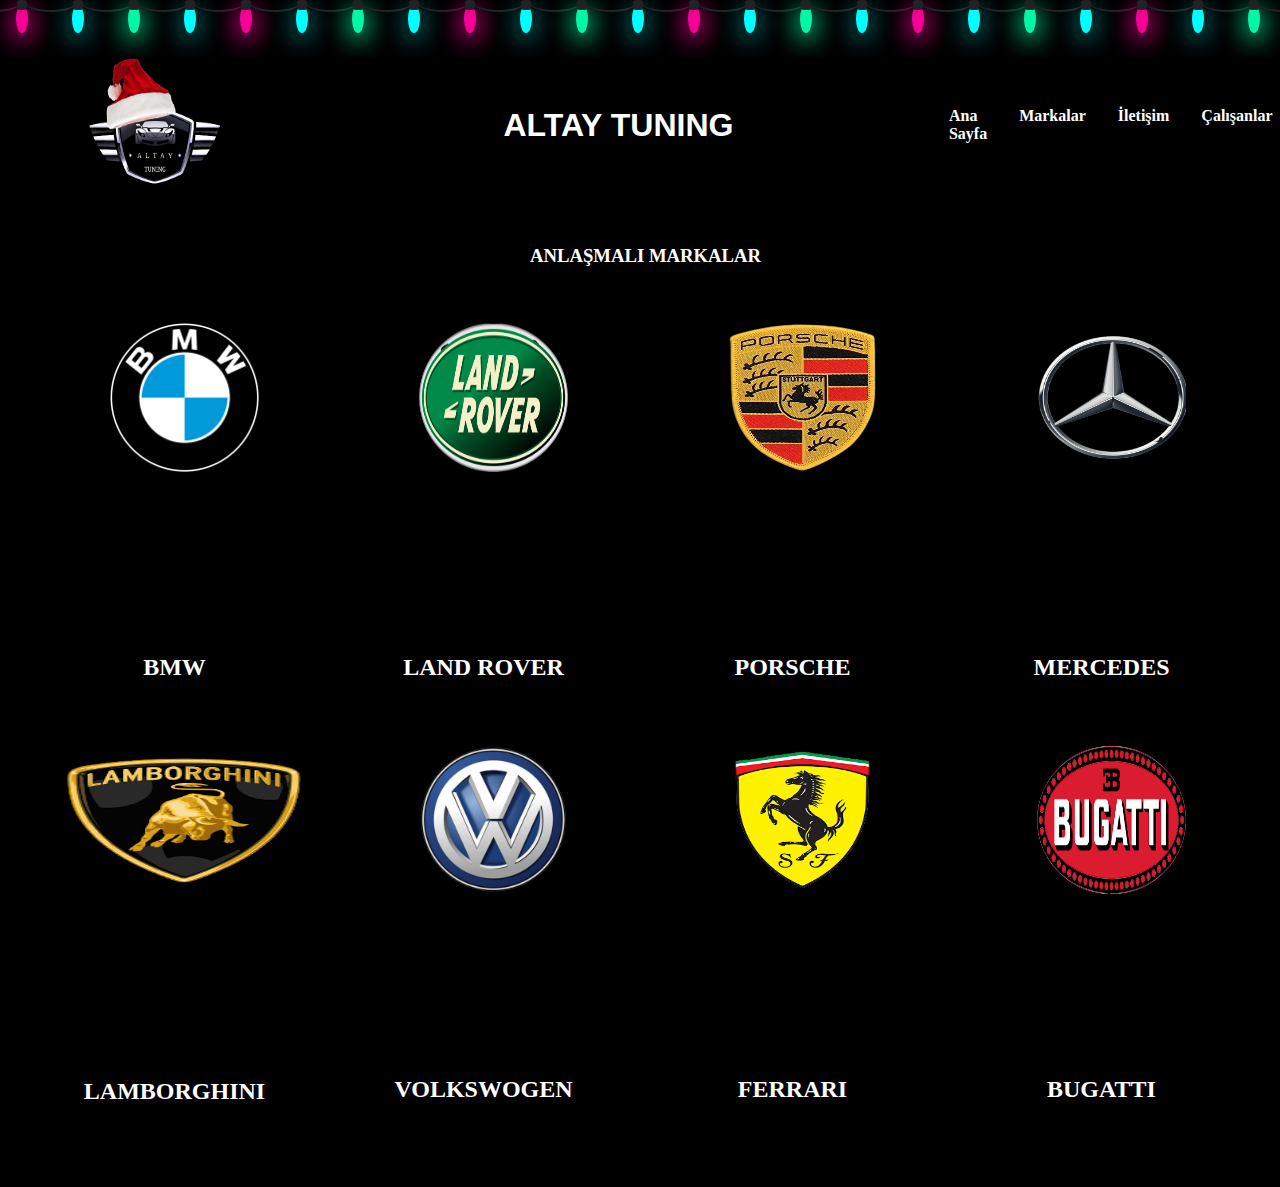
<file: markalar.html>
<!DOCTYPE html>
<html lang="en">
<head>
    <meta charset="UTF-8">
    <meta http-equiv="X-UA-Compatible" content="IE=edge">
    <meta name="viewport" content="width=device-width, initial-scale=1.0">
    <title>Markalar</title>
    <link rel="stylesheet" href="markalar.css">
</head>
<body> 
    <header>
        <img src="images/altaytuninglogo-removebg-preview.png" alt="logo">
        <h1>ALTAY TUNING</h1>
        <nav>
         <ul>
            <li><a href="index.html">Ana Sayfa</a></li>
            <li><a href="markalar.html">Markalar</a></li>
            <li><a href="iletisim.html">İletişim</a></li>
            <li><a href="calisanlar.html">Çalışanlar</a></li>
         </ul>   
         
        </nav>
    </header>
    <ul class="lightrope">
      <li></li>
      <li></li>
      <li></li>
      <li></li>
      <li></li>
      <li></li>
      <li></li>
      <li></li>
      <li></li>
      <li></li>
      <li></li>
      <li></li>
      <li></li>
      <li></li>
      <li></li>
      <li></li>
      <li></li>
      <li></li>
      <li></li>
      <li></li>
      <li></li>
      <li></li>
      <li></li>
      <li></li>
      <li></li>
      <li></li>
      <li></li>
      <li></li>
      <li></li>
      <li></li>
      <li></li>
      <li></li>
      <li></li>
      <li></li>
      <li></li>
      <li></li>
      <li></li>
      <li></li>
      <li></li>
      <li></li>
      <li></li>
      <li></li>
    </ul>
   <main>
        <h3>ANLAŞMALI MARKALAR</h3>
    <section class="cont1">  
       <div>
       <section>
        <img id="res" src="images/bmw-logo-248C3D90E6-seeklogo.com.png" alt="">
    </section>
       <section>
        <h2>BMW</h2>
       </section>
    </div>
    <div>
        <section>
         <img id="res" src="images/land rover logo.png" alt="">
     </section>
        <section>
         <h2>LAND ROVER</h2>
        </section>
     </div>
     <div>
        <section>
         <img id="res" src="images/porsche logo.png" alt="">
     </section>
        <section>
         <h2>PORSCHE</h2>
        </section>
     </div>
     <div>
        <section>
         <img id="res" src="images/mercedes logo.png" alt="">
     </section>
        <section>
         <h2>MERCEDES</h2>
        </section>
     </div>
     <div>
        <section>
         <img id="res" class="fiat" src="images/fiat logo.png" alt="">
     </section>
        <section>
         <h2>LAMBORGHINI</h2>
        </section>
     </div>
     <div>
        <section>
         <img id="res" src="images/vw logo.png" alt="">
     </section>
        <section>
         <h2>VOLKSWOGEN</h2>
        </section>
     </div>
     <div>
        <section>
         <img id="res" src="images/kıa logo.png" alt="">
     </section>
        <section>
         <h2>FERRARI</h2>
        </section>
     </div>
     <div>
        <section>
         <img id="res" src="images/skoda logo.png" alt="">
     </section>
        <section>
         <h2>BUGATTI</h2>
        </section>
     </div>
    </section>
   </main>
</body>
</html>
</file>
<file: index.css>
@import url('https://fonts.googleapis.com/css2?family=Poppins:wght@300&display=swap');
@import url('https://fonts.googleapis.com/css2?family=Chivo+Mono:wght@300;400&family=Poppins:wght@300&family=Rubik+Mono+One&display=swap');
*{
    margin: 0;
    padding: 0;
    box-sizing: border-box;
}
body{
    background: black;
    height: 100vh;
    display: grid;
    grid-template-areas: 
    "header"
    "main"
    "footer"
    ;
    grid-template-columns: 1fr;
    grid-template-rows: auto 1fr auto;
    gap: 25px;

}

header{
    padding: 0 4rem;
    min-height: 250px;
    grid-area: header;
    display: flex;
    justify-content: space-between;
    align-items: center;
    background-color: black;
        
} 
header > h1{
    color: white;
    font-family: sans-serif;
}
header > img{
  flex: 1 1 150px;
  max-width: 15%;
  height: 150px;
  
  
  
  

}
header>nav{
flex: 1 1 500px;
max-width: 20%;
display: flex;


}
header>nav>ul{
flex: 1;
max-width: 100%;
display: flex;
justify-content: center;
gap: 2rem;
}
header>nav ul li a{
  color: white;
  text-decoration: none;
  justify-content: space-between ;
  text-align: right;
  
}
header>nav ul li{
  
font-weight: bold;
  
}
section > .araba{
    font-family: 'Courier New', Courier, monospace;
    font-size: 40px;
}
main{
    grid-area: main;
    display: grid;
    grid-template-columns: 1.5fr 2fr;
    grid-template-rows: 1fr 1fr;
    background-color: black;
    color: white;
}

section{
    flex: 1;
}
main > section:last-child{

    grid-row: 1/3;
    grid-column: 2/3;
    
}
main > section:first-child{
    
    grid-row: 1/2;
    grid-column: 1/2;
    margin-left: 40px;
    margin-top: 20px;
    font-size: 20px;
}
main > section:nth-child(2){
    
    grid-row: 2/3;
    grid-column: 1/2;
    display: grid;
    grid-template-columns: 1fr 1fr;
    grid-template-rows: 1fr 2fr 1fr;
    justify-content: center;
    align-items: center;
    gap: 10px;
    text-align: center;
}
.depozito{
    grid-column: 1/3;
    grid-row: 1/2;
    display: block;
    background-color: gray;
    padding: 10px;
    width: 35%;
    border-radius: 5px;
    color: white;
    text-decoration: none;
    margin-left: 55px;
}
section > img{
    width: 100%;
    height: 100%;
}
main > section > h2:first-child{
    border-right: thick solid white;
    font-size: 42px;
}
main > section > h2:last-child{
font-size: 42px;
}

.görünüm{

 

    
}
.donanim{



    
}
.far{

justify-self: flex-start;
margin-bottom: 50px;



}
.turbo{


}


footer{
    grid-area: footer;
    display: flex;
    gap: 20px;
    justify-content: center;
    align-items: center;
    background-color: black;
    padding-bottom: 20px;
    
}
footer >section{
    flex: 1 1 23%;
    display: flex;
    /*/flex-direction: column;*/
    justify-content: center;
    align-items: center;
    /*gap: 30px;*/
    
}
footer > section > a{
    flex: 1 1 100%;
    
    display: flex;
    
    height: 300px;
    
    /*justify-self: center;
    align-self: flex-end;*/
    
    text-decoration: none;
    color: white;
    font-weight: bolder;
    font-size: 32px;
    padding-right: 5px;
}
footer > section  img{
    flex: 1 1 80%;
    height: 100%;
    
}
footer>section>h3{
    color: white;
    display: flex;
    justify-content: center;
}
section>h1{
    font-size: 60px;
    font-family: 'Chivo Mono', monospace;
} 


section>h3{
    font-size: 25px;
    font-family: 'Poppins', sans-serif;
}

section>h5{
    font-size: 25px; 
    font-family: 'Poppins', sans-serif; 
} 
section > .araba{
    font-size: 50px;
    margin: 20px;
    font-family: 'Chivo Mono', monospace;
}




.lightrope {
    text-align: center;
    white-space: nowrap;
    overflow: hidden;
    position: absolute;
    z-index: 1;
    margin: -15px 0 0 0;
    padding: 0;
    pointer-events: none;
    width: 100%;
  }
  .lightrope li {
    position: relative;
    animation-fill-mode: both;
    animation-iteration-count: infinite;
    list-style: none;
    margin: 0;
    padding: 0;
    display: block;
    width: 12px;
    height: 28px;
    border-radius: 50%;
    margin: 20px;
    display: inline-block;
    background: #00f7a5;
    box-shadow: 0px 4.6666666667px 24px 3px #00f7a5;
    animation-name: flash-1;
    animation-duration: 2s;
  }
  .lightrope li:nth-child(2n + 1) {
    background: cyan;
    box-shadow: 0px 4.6666666667px 24px 3px rgba(0, 255, 255, 0.5);
    animation-name: flash-2;
    animation-duration: 0.4s;
  }
  .lightrope li:nth-child(4n + 2) {
    background: #f70094;
    box-shadow: 0px 4.6666666667px 24px 3px #f70094;
    animation-name: flash-3;
    animation-duration: 1.1s;
  }
  .lightrope li:nth-child(odd) {
    animation-duration: 1.8s;
  }
  .lightrope li:nth-child(3n + 1) {
    animation-duration: 1.4s;
  }
  .lightrope li:before {
    content: "";
    position: absolute;
    background: #222;
    width: 10px;
    height: 9.3333333333px;
    border-radius: 3px;
    top: -4.6666666667px;
    left: 1px;
  }
  .lightrope li:after {
    content: "";
    top: -14px;
    left: 9px;
    position: absolute;
    width: 52px;
    height: 18.6666666667px;
    border-bottom: solid #222 2px;
    border-radius: 50%;
  }
  .lightrope li:last-child:after {
    content: none;
  }
  .lightrope li:first-child {
    margin-left: -40px;
  }
  @keyframes flash-1 {
    0%,
    100% {
      background: #00f7a5;
      box-shadow: 0px 4.6666666667px 24px 3px #00f7a5;
    }
    50% {
      background: rgba(0, 247, 165, 0.4);
      box-shadow: 0px 4.6666666667px 24px 3px rgba(0, 247, 165, 0.2);
    }
  }
  @keyframes flash-2 {
    0%,
    100% {
      background: cyan;
      box-shadow: 0px 4.6666666667px 24px 3px cyan;
    }
    50% {
      background: rgba(0, 255, 255, 0.4);
      box-shadow: 0px 4.6666666667px 24px 3px rgba(0, 255, 255, 0.2);
    }
  }
  @keyframes flash-3 {
    0%,
    100% {
      background: #f70094;
      box-shadow: 0px 4.6666666667px 24px 3px #f70094;
    }
    50% {
      background: rgba(247, 0, 148, 0.4);
      box-shadow: 0px 4.6666666667px 24px 3px rgba(247, 0, 148, 0.2);
    }
  }



  @media(min-width:1080px){

}


@media(max-width:768px){


}

@media(max-width:600px){
  html,
  body{
    height: 100%;
    width: 100%;
  }

  

  header{
    flex-direction: column;
    justify-content: center;
    align-items: center;
    gap: 1rem;
    
  }
  section>h1{
    font-size: 40px;
    font-family: 'Chivo Mono', monospace;
} 
section>h3{
  font-size: 20px;
  font-family: 'Poppins', sans-serif;
  margin-top: -80px;
}
  header > img{
    flex: 1 1 150px;
    max-width: 50%;
    height: 150px;
    margin-left: 20px;
    
    
    

}
header>nav{
  flex: 1 1 500px;
  max-width: 100%;
  display: flex;
  
  
}

  footer{
    display: flex;
    flex-direction: column;
  }

main{
  width: 100vw;
  grid-template-columns: 1fr;
}

main>section:last-child{
  display: none;
}


}
</file>
<file: boya.css>
@import url('https://fonts.googleapis.com/css2?family=Unbounded&display=swap');
@import url('https://fonts.googleapis.com/css2?family=Poppins:wght@300&display=swap');
@import url('https://fonts.googleapis.com/css2?family=Kanit:wght@300&display=swap');
@import url('https://fonts.googleapis.com/css2?family=Roboto&display=swap');
@import url('https://fonts.googleapis.com/css2?family=Hanken+Grotesk:wght@300&display=swap');
*{
    margin: 0;
    padding: 0;
    box-sizing: border-box;
}
body{
    display: flex;
    flex-direction: column;
    flex-wrap: wrap;
}
header{
  padding: 0 4rem;
  min-height: 250px;
  grid-area: header;
  display: flex;
  justify-content: space-between;
  align-items: center;
  background-color: black;
      
} 
header > h1{
  color: white;
  font-family: sans-serif;
}
header > img{
flex: 1 1 150px;
max-width: 15%;
height: 150px;





}
header>nav{
flex: 1 1 500px;
max-width: 20%;
display: flex;


}
header>nav>ul{
flex: 1;
max-width: 100%;
display: flex;
justify-content: center;
gap: 2rem;
}
header>nav ul li a{
color: white;
text-decoration: none;
justify-content: space-between ;
text-align: right;

}
header>nav ul li{

font-weight: bold;

}
main{
    grid-area: main;
    padding: 30px;
    display: flex;
    flex-direction: column;
    flex-wrap: wrap;
    justify-content: center;
    align-items: center;
    border: 1px solid black;
}
section{
    height: 600px;
    width: 400px;
     border: 1px solid rgb(255, 255, 255);
     margin: 40px;
}
section > div{
    height: 450px;

}
section > div > img {
    height:400px;
    width:400px;
}
.cont{
    padding: 30px;
    display: flex;
    flex-wrap: wrap;
    justify-content: center;
    align-items: center;

}
section > h3{
    font-size: 30px;
    font-family: 'Hanken Grotesk', sans-serif;
}
section > p {
    font-family: 'Roboto', sans-serif;
    margin-top: 10px;
}
#menu-icon{
    font-size: 24px;
    cursor: pointer;
    color: white;
    display: none;
}


@media(min-width:1080px){
    .cont{
        margin-left: 1rem;
        margin-right: 1rem;
    }
}


@media(max-width:768px){
    .header{
        padding: 18px 0;
    }
    #menu-icon{
        display: initial;
    }
    .navbar{

        display: flex;
        flex-direction: column;
        row-gap: 0.5rem;
        text-align: center;
        box-shadow: 4px 4px 20px;
        clip-path: circle(0% at 0% 0%);
        transition: 0.6s;
}

}

@media(max-width:600px){


  .cont{
    margin-left: 0.1rem;
    margin-right: 0.1rem;
    
}

.cont > section{
  flex: 1;
  width: 90%;
  
}
  header{
    display: flex;
    flex-direction: column;
    justify-content: center;
    height: 50vh;
    gap: 1rem;
  }

  header > img{
    flex: 1 1 150px;
    max-width: 50%;
    height: 150px;
    margin-left: 20px;
  }
  
  header>nav{
    flex: 1 1 500px;
    max-width: 100%;
    display: flex;
  }

  main{
    display: flex;
    justify-content: center;
    align-items: center;
    flex-direction: column;
    margin: auto;
  }
  
  main > p{
    width: 90%;
  }
}


.lightrope {
  text-align: center;
  white-space: nowrap;
  overflow: hidden;
  position: absolute;
  z-index: 1;
  margin: -15px 0 0 0;
  padding: 0;
  pointer-events: none;
  width: 100%;
}
.lightrope li {
  position: relative;
  animation-fill-mode: both;
  animation-iteration-count: infinite;
  list-style: none;
  margin: 0;
  padding: 0;
  display: block;
  width: 12px;
  height: 28px;
  border-radius: 50%;
  margin: 20px;
  display: inline-block;
  background: #00f7a5;
  box-shadow: 0px 4.6666666667px 24px 3px #00f7a5;
  animation-name: flash-1;
  animation-duration: 2s;
}
.lightrope li:nth-child(2n + 1) {
  background: cyan;
  box-shadow: 0px 4.6666666667px 24px 3px rgba(0, 255, 255, 0.5);
  animation-name: flash-2;
  animation-duration: 0.4s;
}
.lightrope li:nth-child(4n + 2) {
  background: #f70094;
  box-shadow: 0px 4.6666666667px 24px 3px #f70094;
  animation-name: flash-3;
  animation-duration: 1.1s;
}
.lightrope li:nth-child(odd) {
  animation-duration: 1.8s;
}
.lightrope li:nth-child(3n + 1) {
  animation-duration: 1.4s;
}
.lightrope li:before {
  content: "";
  position: absolute;
  background: #222;
  width: 10px;
  height: 9.3333333333px;
  border-radius: 3px;
  top: -4.6666666667px;
  left: 1px;
}
.lightrope li:after {
  content: "";
  top: -14px;
  left: 9px;
  position: absolute;
  width: 52px;
  height: 18.6666666667px;
  border-bottom: solid #222 2px;
  border-radius: 50%;
}
.lightrope li:last-child:after {
  content: none;
}
.lightrope li:first-child {
  margin-left: -40px;
}
@keyframes flash-1 {
  0%,
  100% {
    background: #00f7a5;
    box-shadow: 0px 4.6666666667px 24px 3px #00f7a5;
  }
  50% {
    background: rgba(0, 247, 165, 0.4);
    box-shadow: 0px 4.6666666667px 24px 3px rgba(0, 247, 165, 0.2);
  }
}
@keyframes flash-2 {
  0%,
  100% {
    background: cyan;
    box-shadow: 0px 4.6666666667px 24px 3px cyan;
  }
  50% {
    background: rgba(0, 255, 255, 0.4);
    box-shadow: 0px 4.6666666667px 24px 3px rgba(0, 255, 255, 0.2);
  }
}
@keyframes flash-3 {
  0%,
  100% {
    background: #f70094;
    box-shadow: 0px 4.6666666667px 24px 3px #f70094;
  }
  50% {
    background: rgba(247, 0, 148, 0.4);
    box-shadow: 0px 4.6666666667px 24px 3px rgba(247, 0, 148, 0.2);
  }
}
</file>
<file: calisanlar.css>
@import url('https://fonts.googleapis.com/css2?family=Kanit&display=swap');
*{
margin: 0;
padding: 0;
box-sizing: border-box;
}
body{
    display: flex;
    flex-direction: column;
    flex-wrap: wrap;
    background-color: black;
}

main{
    grid-area: main;
    padding: 20px;
    display: flex;
    flex-wrap: wrap;
    flex-direction: column;
 align-items: center;
}
h3{
    font-family: 'Kanit', sans-serif;
    font-size: 30px;
    color: white;
    margin-bottom: 10px;
}
A{
    text-decoration: none;
    color: rgb(255, 255, 255);
    font-size: 14px;
}

div{
    height: 300px;
    width: 200px;
    margin: 5px;
    border: 1px solid rgb(255, 255, 255);
    display: grid;
    grid-template-rows: 2fr 1fr;

}
section{
    display: flex;
    flex-direction: row;
    flex-wrap: wrap;
    align-items: center;
    justify-content: center;
}
div > section{
    border: 1px solid rgb(255, 255, 255);
    display: flex;
    justify-content: center;
    align-items: center;
    flex-direction: column;
}
img{
   height: 200px;
   width: 90%;
}
h5{
    font-family: 'Kanit', sans-serif;
    color: white;
}
header{
  padding: 0 4rem;
  min-height: 250px;
  grid-area: header;
  display: flex;
  justify-content: space-between;
  align-items: center;
  background-color: black;
      
} 
header > h1{
  color: white;
  font-family: sans-serif;
}
header > img{
flex: 1 1 150px;
max-width: 15%;
height: 150px;





}
header>nav{
flex: 1 1 500px;
max-width: 20%;
display: flex;


}
header>nav>ul{
flex: 1;
max-width: 100%;
display: flex;
justify-content: center;
gap: 2rem;
}
header>nav ul li a{
color: white;
text-decoration: none;
justify-content: space-between ;
text-align: right;

}
header>nav ul li{

font-weight: bold;

}
.usta{
    margin-bottom: 200px;
   margin-left: 50px;
   margin-right: 50px;
}
.lightrope {
    text-align: center;
    white-space: nowrap;
    overflow: hidden;
    position: absolute;
    z-index: 1;
    margin: -15px 0 0 0;
    padding: 0;
    pointer-events: none;
    width: 100%;
  }
  .lightrope li {
    position: relative;
    animation-fill-mode: both;
    animation-iteration-count: infinite;
    list-style: none;
    margin: 0;
    padding: 0;
    display: block;
    width: 12px;
    height: 28px;
    border-radius: 50%;
    margin: 20px;
    display: inline-block;
    background: #00f7a5;
    box-shadow: 0px 4.6666666667px 24px 3px #00f7a5;
    animation-name: flash-1;
    animation-duration: 2s;
  }
  .lightrope li:nth-child(2n + 1) {
    background: cyan;
    box-shadow: 0px 4.6666666667px 24px 3px rgba(0, 255, 255, 0.5);
    animation-name: flash-2;
    animation-duration: 0.4s;
  }
  .lightrope li:nth-child(4n + 2) {
    background: #f70094;
    box-shadow: 0px 4.6666666667px 24px 3px #f70094;
    animation-name: flash-3;
    animation-duration: 1.1s;
  }
  .lightrope li:nth-child(odd) {
    animation-duration: 1.8s;
  }
  .lightrope li:nth-child(3n + 1) {
    animation-duration: 1.4s;
  }
  .lightrope li:before {
    content: "";
    position: absolute;
    background: #222;
    width: 10px;
    height: 9.3333333333px;
    border-radius: 3px;
    top: -4.6666666667px;
    left: 1px;
  }
  .lightrope li:after {
    content: "";
    top: -14px;
    left: 9px;
    position: absolute;
    width: 52px;
    height: 18.6666666667px;
    border-bottom: solid #222 2px;
    border-radius: 50%;
  }
  .lightrope li:last-child:after {
    content: none;
  }
  .lightrope li:first-child {
    margin-left: -40px;
  }
  @keyframes flash-1 {
    0%,
    100% {
      background: #00f7a5;
      box-shadow: 0px 4.6666666667px 24px 3px #00f7a5;
    }
    50% {
      background: rgba(0, 247, 165, 0.4);
      box-shadow: 0px 4.6666666667px 24px 3px rgba(0, 247, 165, 0.2);
    }
  }
  @keyframes flash-2 {
    0%,
    100% {
      background: cyan;
      box-shadow: 0px 4.6666666667px 24px 3px cyan;
    }
    50% {
      background: rgba(0, 255, 255, 0.4);
      box-shadow: 0px 4.6666666667px 24px 3px rgba(0, 255, 255, 0.2);
    }
  }
  @keyframes flash-3 {
    0%,
    100% {
      background: #f70094;
      box-shadow: 0px 4.6666666667px 24px 3px #f70094;
    }
    50% {
      background: rgba(247, 0, 148, 0.4);
      box-shadow: 0px 4.6666666667px 24px 3px rgba(247, 0, 148, 0.2);
    }
  }
  @media(max-width:600px){

    header{
      flex-direction: column;
      justify-content: center;
      align-items: center;
      gap: 1rem;
      height: 45vh;
      
    }
    section>h1{
      font-size: 40px;
      font-family: 'Chivo Mono', monospace;
  } 
  section>h3{
    font-size: 20px;
    font-family: 'Poppins', sans-serif;
    margin-top: -80px;
  }
    header > img{
      flex: 1 1 150px;
      max-width: 50%;
      height: 150px;
      margin-left: 20px;
      
      
      
  
  }
  header>nav{
    flex: 1 1 500px;
    max-width: 100%;
    display: flex;
    
    
  }
}
</file>
<file: depozito.css>
*{
    margin: 0;
    padding: 0;
    box-sizing: border-box;
}
@import url('https://fonts.googleapis.com/css2?family=Poppins:wght@100;300;400;500;600&display=swap');

*{
  font-family: 'Poppins', sans-serif;
  margin:0; padding:0;
  box-sizing: border-box;
  outline: none; border:none;
  text-transform: capitalize;
  transition: all .2s linear;
}

.container{
  display: flex;
  justify-content: center;
  align-items: center;
  padding:25px;
  min-height: 100vh;
  /*
  background: linear-gradient(90deg, #000000 60%, #000000 40.1%);
  */
  background-image:url(images/arkaplan.jpg);
  
}

.container form{
  padding:20px;
  width:700px;
  background: #fff;
  box-shadow: 0 5px 10px rgba(0,0,0,.1);
  border: 30px;
}

.container form .row{
  display: flex;
  flex-wrap: wrap;
  gap:15px;
}

.container form .row .col{
  flex:1 1 250px;
}

.container form .row .col .title{
  font-size: 20px;
  color:#333;
  padding-bottom: 5px;
  text-transform: uppercase;
}

.container form .row .col .inputBox{
  margin:15px 0;
}

.container form .row .col .inputBox span{
  margin-bottom: 10px;
  display: block;
}

.container form .row .col .inputBox input{
  width: 100%;
  border:1px solid #ccc;
  padding:10px 15px;
  font-size: 15px;
  text-transform: none;
}

.container form .row .col .inputBox input:focus{
  border:1px solid #000;
}

.container form .row .col .flex{
  display: flex;
  gap:15px;
}

.container form .row .col .flex .inputBox{
  margin-top: 5px;
}

.container form .row .col .inputBox img{
  height: 34px;
  margin-top: 5px;
  filter: drop-shadow(0 0 1px #000);
}

.container form .submit-btn{
  width: 100%;
  padding:12px;
  font-size: 17px;
  background: #000000;
  color:#fff;
  margin-top: 5px;
  cursor: pointer;
  
}

.container form .submit-btn:hover{
  background: #000000;
}
</file>
<file: donanıim.css>
@import url('https://fonts.googleapis.com/css2?family=Unbounded&display=swap');
@import url('https://fonts.googleapis.com/css2?family=Poppins:wght@300&display=swap');
@import url('https://fonts.googleapis.com/css2?family=Kanit:wght@300&display=swap');
*{
    margin: 0;
    padding: 0;
    box-sizing: border-box;
}
body{
    display: flex;
    flex-direction: column;
    flex-wrap: wrap;
}
header{
  padding: 0 4rem;
  min-height: 250px;
  grid-area: header;
  display: flex;
  justify-content: space-between;
  align-items: center;
  background-color: black;
      
} 
header > h1{
  color: white;
  font-family: sans-serif;
}
header > img{
flex: 1 1 150px;
max-width: 15%;
height: 150px;





}
header>nav{
flex: 1 1 500px;
max-width: 20%;
display: flex;


}
header>nav>ul{
flex: 1;
max-width: 100%;
display: flex;
justify-content: center;
gap: 2rem;
}
header>nav ul li a{
color: white;
text-decoration: none;
justify-content: space-between ;
text-align: right;

}
header>nav ul li{

font-weight: bold;

}
main{
   padding: 30px;
   padding-top: 80px;
    height: 85vh;
    display: flex;
    align-items: center;
    flex-direction: column;
}
main > h1{
    font-family: 'Unbounded', cursive;
    font-size: 50px;
    margin-bottom: 30px;
}
main > p{
    font-family: 'Poppins', sans-serif;
    font-size: 17px;
}
main > section > div{
    height: 400px;
    width: 400px;
   cursor: pointer;
    margin: 20px;
    display: flex;
    align-items: flex-end;
    padding: 30px;
   
}
main > section {
    margin-top: 50px;
    display: flex;
    padding: 10px;
}
main > section > div{
    height: 410px;
    flex: 410px;
    position: relative;

}
main > section > div:nth-child(1):before{
    content: '';
    position: absolute;
    top: 0; 
    left: 0;
    width: 100%;
    height: 100%;
    z-index: -1;
    background-image: url("images/standart\ paket.jpg");
    background-repeat: no-repeat;
    background-size: cover;
    background-position: center;
    opacity: 0.7;
}

    

main > section > div:nth-child(2):before{
    content: '';
    position: absolute;
    top: 0; 
    left: 0;
    width: 100%;
    height: 100%;
    z-index: -1;
    background-image: url("images/full\ paket.jpg");
    background-repeat: no-repeat;
    background-size: cover;
    background-position: center;
    opacity: 0.7;
}
main > section > div:nth-child(3)::before{
    content: '';
    position: absolute;
    top: 0; 
    left: 0;
    width: 100%;
    height: 100%;
    z-index: -1;
    background-image: url("images/opsiyanel\ paket.jpg");
    background-repeat: no-repeat;
    background-size: cover;
    background-position: center;
    opacity: 0.7;
}
main > section > :nth-child(3):hover{

    background-image: url("images/opsiyanel\ paket.jpg");
    background-repeat: no-repeat;
    background-size: cover;
    background-position: center;
    font-size: larger;
    font-weight: bolder;
    color: white;

}
main > section > :nth-child(2):hover{

    background-image: url("images/full\ paket.jpg");
    background-repeat: no-repeat;
    background-size: cover;
    background-position: center;
    font-size: larger;
    font-weight: bolder;
    color: white;

}
main > section > :nth-child(1):hover{

    background-image: url("images/standart\ paket.jpg");
    background-repeat: no-repeat;
    background-size: cover;
    background-position: center;
    font-size: larger;
    font-weight: bolder;
    color: white;

}
    
main > section > div > h2{
    color: black;
    font-family: 'Kanit', sans-serif;    
    font-size: 40px;  
    color: inherit; 

   
}
@media (max-width: 600px){
  main > section{
    display: flex;
    flex-direction: column;
  }

  main{
    background-image: none;
  }

  header{
    height: 50vh;
  }
}
.lightrope {
    text-align: center;
    white-space: nowrap;
    overflow: hidden;
    position: absolute;
    z-index: 1;
    margin: -15px 0 0 0;
    padding: 0;
    pointer-events: none;
    width: 100%;
  }
  .lightrope li {
    position: relative;
    animation-fill-mode: both;
    animation-iteration-count: infinite;
    list-style: none;
    margin: 0;
    padding: 0;
    display: block;
    width: 12px;
    height: 28px;
    border-radius: 50%;
    margin: 20px;
    display: inline-block;
    background: #00f7a5;
    box-shadow: 0px 4.6666666667px 24px 3px #00f7a5;
    animation-name: flash-1;
    animation-duration: 2s;
  }
  .lightrope li:nth-child(2n + 1) {
    background: cyan;
    box-shadow: 0px 4.6666666667px 24px 3px rgba(0, 255, 255, 0.5);
    animation-name: flash-2;
    animation-duration: 0.4s;
  }
  .lightrope li:nth-child(4n + 2) {
    background: #f70094;
    box-shadow: 0px 4.6666666667px 24px 3px #f70094;
    animation-name: flash-3;
    animation-duration: 1.1s;
  }
  .lightrope li:nth-child(odd) {
    animation-duration: 1.8s;
  }
  .lightrope li:nth-child(3n + 1) {
    animation-duration: 1.4s;
  }
  .lightrope li:before {
    content: "";
    position: absolute;
    background: #222;
    width: 10px;
    height: 9.3333333333px;
    border-radius: 3px;
    top: -4.6666666667px;
    left: 1px;
  }
  .lightrope li:after {
    content: "";
    top: -14px;
    left: 9px;
    position: absolute;
    width: 52px;
    height: 18.6666666667px;
    border-bottom: solid #222 2px;
    border-radius: 50%;
  }
  .lightrope li:last-child:after {
    content: none;
  }
  .lightrope li:first-child {
    margin-left: -40px;
  }
  @keyframes flash-1 {
    0%,
    100% {
      background: #00f7a5;
      box-shadow: 0px 4.6666666667px 24px 3px #00f7a5;
    }
    50% {
      background: rgba(0, 247, 165, 0.4);
      box-shadow: 0px 4.6666666667px 24px 3px rgba(0, 247, 165, 0.2);
    }
  }
  @keyframes flash-2 {
    0%,
    100% {
      background: cyan;
      box-shadow: 0px 4.6666666667px 24px 3px cyan;
    }
    50% {
      background: rgba(0, 255, 255, 0.4);
      box-shadow: 0px 4.6666666667px 24px 3px rgba(0, 255, 255, 0.2);
    }
  }
  @keyframes flash-3 {
    0%,
    100% {
      background: #f70094;
      box-shadow: 0px 4.6666666667px 24px 3px #f70094;
    }
    50% {
      background: rgba(247, 0, 148, 0.4);
      box-shadow: 0px 4.6666666667px 24px 3px rgba(247, 0, 148, 0.2);
    }
  }
  @media(max-width:600px){

    header{
      flex-direction: column;
      justify-content: center;
      align-items: center;
      gap: 1rem;
      
    }
    section>h1{
      font-size: 40px;
      font-family: 'Chivo Mono', monospace;
  } 
  section>h3{
    font-size: 20px;
    font-family: 'Poppins', sans-serif;
    margin-top: -80px;
  }
    header > img{
      flex: 1 1 150px;
      max-width: 50%;
      height: 150px;
      margin-left: 20px;
      
      
      
  
  }
  header>nav{
    flex: 1 1 500px;
    max-width: 100%;
    display: flex;
    
    
  }
  
  }
</file>
<file: far.css>
@import url('https://fonts.googleapis.com/css2?family=Unbounded&display=swap');
@import url('https://fonts.googleapis.com/css2?family=Poppins:wght@300&display=swap');
@import url('https://fonts.googleapis.com/css2?family=Kanit:wght@300&display=swap');
*{
    margin: 0;
    padding: 0;
    box-sizing: border-box;
}
body{
    display: flex;
    flex-direction: column;
    flex-wrap: wrap;
}
header{
  padding: 0 4rem;
  min-height: 250px;
  grid-area: header;
  display: flex;
  justify-content: space-between;
  align-items: center;
  background-color: black;
      
} 
header > h1{
  color: white;
  font-family: sans-serif;
}
header > img{
flex: 1 1 150px;
max-width: 15%;
height: 150px;





}
header>nav{
flex: 1 1 500px;
max-width: 20%;
display: flex;


}
header>nav>ul{
flex: 1;
max-width: 100%;
display: flex;
justify-content: center;
gap: 2rem;
}
header>nav ul li a{
color: white;
text-decoration: none;
justify-content: space-between ;
text-align: right;

}
header>nav ul li{

font-weight: bold;

}
main{
    padding: 30px;
    padding-top: 80px;
     height: 85vh;
     display: flex;
     align-items: center;
     flex-direction: column;
 }
 main > h1{
     font-family: 'Unbounded', cursive;
     font-size: 50px;
     margin-bottom: 30px;
 }
 main > p{
     font-family: 'Poppins', sans-serif;
     font-size: 17px;
 }
 main > section > div{
     height: 400px;
     width: 400px;
    cursor: pointer;
     margin: 20px;
     display: flex;
     align-items: flex-end;
     padding: 30px;
    
 }
 main > section {
     margin-top: 50px;
     display: flex;
     padding: 10px;
 }
 main > section > div{
     height: 410px;
     flex: 410px;
     position: relative;
 
 }
 main > section > div:nth-child(1):before{
     content: '';
     position: absolute;
     top: 0; 
     left: 0;
     width: 100%;
     height: 100%;
     z-index: -1;
     background-image: url("images/halojen\ far.jpg");
     background-repeat: no-repeat;
     background-size: cover;
     background-position: center;
     opacity: 0.7;
 }
 
     
 
 main > section > div:nth-child(2):before{
     content: '';
     position: absolute;
     top: 0; 
     left: 0;
     width: 100%;
     height: 100%;
     z-index: -1;
     background-image: url("images/xenon\ far.jpg");
     background-repeat: no-repeat;
     background-size: cover;
     background-position: center;
     opacity: 0.7;
 }
 main > section > div:nth-child(3)::before{
     content: '';
     position: absolute;
     top: 0; 
     left: 0;
     width: 100%;
     height: 100%;
     z-index: -1;
     background-image: url("images/led\ far.jpg");
     background-repeat: no-repeat;
     background-size: cover;
     background-position: center;
     opacity: 0.7;
 }
 main > section > :nth-child(3):hover{
 
     background-image: url("images/led\ far.jpg");
     background-repeat: no-repeat;
     background-size: cover;
     background-position: center;
     font-size: larger;
     font-weight: bolder;
     color: white;
 
 }
 main > section > :nth-child(2):hover{
 
     background-image: url("images/xenon\ far.jpg");
     background-repeat: no-repeat;
     background-size: cover;
     background-position: center;
     font-size: larger;
     font-weight: bolder;
     color: white;
 
 }
 main > section > :nth-child(1):hover{
 
     background-image: url("images/halojen\ far.jpg");
     background-repeat: no-repeat;
     background-size: cover;
     background-position: center;
     font-size: larger;
     font-weight: bolder;
     color: white;
 
 }
     
 main > section > div > h2{
     color: black;
     font-family: 'Kanit', sans-serif;    
     font-size: 40px;  
     color: inherit; 
 
    
 }
 @media (max-width: 600px){
  main > section{
    display: flex;
    flex-direction: column;
  }

  main{
    background-image: none;
  }

  header{
    height: 50vh;
  }

}
 .lightrope {
    text-align: center;
    white-space: nowrap;
    overflow: hidden;
    position: absolute;
    z-index: 1;
    margin: -15px 0 0 0;
    padding: 0;
    pointer-events: none;
    width: 100%;
  }
  .lightrope li {
    position: relative;
    animation-fill-mode: both;
    animation-iteration-count: infinite;
    list-style: none;
    margin: 0;
    padding: 0;
    display: block;
    width: 12px;
    height: 28px;
    border-radius: 50%;
    margin: 20px;
    display: inline-block;
    background: #00f7a5;
    box-shadow: 0px 4.6666666667px 24px 3px #00f7a5;
    animation-name: flash-1;
    animation-duration: 2s;
  }
  .lightrope li:nth-child(2n + 1) {
    background: cyan;
    box-shadow: 0px 4.6666666667px 24px 3px rgba(0, 255, 255, 0.5);
    animation-name: flash-2;
    animation-duration: 0.4s;
  }
  .lightrope li:nth-child(4n + 2) {
    background: #f70094;
    box-shadow: 0px 4.6666666667px 24px 3px #f70094;
    animation-name: flash-3;
    animation-duration: 1.1s;
  }
  .lightrope li:nth-child(odd) {
    animation-duration: 1.8s;
  }
  .lightrope li:nth-child(3n + 1) {
    animation-duration: 1.4s;
  }
  .lightrope li:before {
    content: "";
    position: absolute;
    background: #222;
    width: 10px;
    height: 9.3333333333px;
    border-radius: 3px;
    top: -4.6666666667px;
    left: 1px;
  }
  .lightrope li:after {
    content: "";
    top: -14px;
    left: 9px;
    position: absolute;
    width: 52px;
    height: 18.6666666667px;
    border-bottom: solid #222 2px;
    border-radius: 50%;
  }
  .lightrope li:last-child:after {
    content: none;
  }
  .lightrope li:first-child {
    margin-left: -40px;
  }
  @keyframes flash-1 {
    0%,
    100% {
      background: #00f7a5;
      box-shadow: 0px 4.6666666667px 24px 3px #00f7a5;
    }
    50% {
      background: rgba(0, 247, 165, 0.4);
      box-shadow: 0px 4.6666666667px 24px 3px rgba(0, 247, 165, 0.2);
    }
  }
  @keyframes flash-2 {
    0%,
    100% {
      background: cyan;
      box-shadow: 0px 4.6666666667px 24px 3px cyan;
    }
    50% {
      background: rgba(0, 255, 255, 0.4);
      box-shadow: 0px 4.6666666667px 24px 3px rgba(0, 255, 255, 0.2);
    }
  }
  @keyframes flash-3 {
    0%,
    100% {
      background: #f70094;
      box-shadow: 0px 4.6666666667px 24px 3px #f70094;
    }
    50% {
      background: rgba(247, 0, 148, 0.4);
      box-shadow: 0px 4.6666666667px 24px 3px rgba(247, 0, 148, 0.2);
    }
  }
  @media(max-width:600px){

    header{
      flex-direction: column;
      justify-content: center;
      align-items: center;
      gap: 1rem;
      
    }
    section>h1{
      font-size: 40px;
      font-family: 'Chivo Mono', monospace;
  } 
  section>h3{
    font-size: 20px;
    font-family: 'Poppins', sans-serif;
    margin-top: -80px;
  }
    header > img{
      flex: 1 1 150px;
      max-width: 50%;
      height: 150px;
      margin-left: 20px;
      
      
      
  
  }
  header>nav{
    flex: 1 1 500px;
    max-width: 100%;
    display: flex;
    
    
  }
}
</file>
<file: görünüm.css>
@import url('https://fonts.googleapis.com/css2?family=Unbounded&display=swap');
@import url('https://fonts.googleapis.com/css2?family=Poppins:wght@300&display=swap');
@import url('https://fonts.googleapis.com/css2?family=Kanit:wght@300&display=swap');
*{
    margin: 0;
    padding: 0;
    box-sizing: border-box;
}
body{
    display: flex;
    flex-direction: column;
    flex-wrap: wrap;
}
header{
  padding: 0 4rem;
  min-height: 250px;
  grid-area: header;
  display: flex;
  justify-content: space-between;
  align-items: center;
  background-color: black;
      
} 
header > h1{
  color: white;
  font-family: sans-serif;
}
header > img{
flex: 1 1 150px;
max-width: 15%;
height: 150px;





}
header>nav{
flex: 1 1 500px;
max-width: 20%;
display: flex;


}
header>nav>ul{
flex: 1;
max-width: 100%;
display: flex;
justify-content: center;
gap: 2rem;
}
header>nav ul li a{
color: white;
text-decoration: none;
justify-content: space-between ;
text-align: right;

}
header>nav ul li{

font-weight: bold;

}
main{
    background-image: url(images/lastik.jpg);
    background-repeat: no-repeat;
    background-position: right -30px;
    background-size: 50%;
   padding: 30px;
   padding-top: 80px;
    height: 85vh;
    display: flex;
    align-items: center;
    flex-direction: column;
    
}
main > h1{
    font-family: 'Unbounded', cursive;
    font-size: 50px;
    margin-bottom: 30px;
}
main > p{
    font-family: 'Poppins', sans-serif;
    font-size: 17px;
}
main > section > div{
    height: 400px;
    width: 400px;
   cursor: pointer;
    margin: 20px;
    display: flex;
    align-items: flex-end;
    padding: 30px;
   
}
main > section {
    margin-top: 50px;
    display: flex;
    padding: 10px;
}
main > section > div:nth-child(1){
    background-image: url("images/sarı\ araba.jpg");
    background-repeat: no-repeat;
    background-size: cover;
    background-position: center;
}
main > section > div:nth-child(2){
    background-image: url("images/kırmızı\ araba.jpg");
    background-repeat: no-repeat;
    background-size: cover;
    background-position: center;
}
main > section > div:nth-child(3){
    background-image: url("images/kırmızı\ far.jpg");
    background-repeat: no-repeat;
    background-size: cover;
    background-position: center;
}
main > section > div:hover{
    height: 410px;
    width: 410px;
}
main > section > div > h4{
    color: white;
    font-family: 'Kanit', sans-serif;    
    font-size: 30px;   
   
}

@media (max-width: 600px){
  main > section{
    display: flex;
    flex-direction: column;
  }

  main{
    background-image: none;
  }

  header{
    height: 50vh;
  }

}

.lightrope {
    text-align: center;
    white-space: nowrap;
    overflow: hidden;
    position: absolute;
    z-index: 1;
    margin: -15px 0 0 0;
    padding: 0;
    pointer-events: none;
    width: 100%;
  }
  .lightrope li {
    position: relative;
    animation-fill-mode: both;
    animation-iteration-count: infinite;
    list-style: none;
    margin: 0;
    padding: 0;
    display: block;
    width: 12px;
    height: 28px;
    border-radius: 50%;
    margin: 20px;
    display: inline-block;
    background: #00f7a5;
    box-shadow: 0px 4.6666666667px 24px 3px #00f7a5;
    animation-name: flash-1;
    animation-duration: 2s;
  }
  .lightrope li:nth-child(2n + 1) {
    background: cyan;
    box-shadow: 0px 4.6666666667px 24px 3px rgba(0, 255, 255, 0.5);
    animation-name: flash-2;
    animation-duration: 0.4s;
  }
  .lightrope li:nth-child(4n + 2) {
    background: #f70094;
    box-shadow: 0px 4.6666666667px 24px 3px #f70094;
    animation-name: flash-3;
    animation-duration: 1.1s;
  }
  .lightrope li:nth-child(odd) {
    animation-duration: 1.8s;
  }
  .lightrope li:nth-child(3n + 1) {
    animation-duration: 1.4s;
  }
  .lightrope li:before {
    content: "";
    position: absolute;
    background: #222;
    width: 10px;
    height: 9.3333333333px;
    border-radius: 3px;
    top: -4.6666666667px;
    left: 1px;
  }
  .lightrope li:after {
    content: "";
    top: -14px;
    left: 9px;
    position: absolute;
    width: 52px;
    height: 18.6666666667px;
    border-bottom: solid #222 2px;
    border-radius: 50%;
  }
  .lightrope li:last-child:after {
    content: none;
  }
  .lightrope li:first-child {
    margin-left: -40px;
  }
  @keyframes flash-1 {
    0%,
    100% {
      background: #00f7a5;
      box-shadow: 0px 4.6666666667px 24px 3px #00f7a5;
    }
    50% {
      background: rgba(0, 247, 165, 0.4);
      box-shadow: 0px 4.6666666667px 24px 3px rgba(0, 247, 165, 0.2);
    }
  }
  @keyframes flash-2 {
    0%,
    100% {
      background: cyan;
      box-shadow: 0px 4.6666666667px 24px 3px cyan;
    }
    50% {
      background: rgba(0, 255, 255, 0.4);
      box-shadow: 0px 4.6666666667px 24px 3px rgba(0, 255, 255, 0.2);
    }
  }
  @keyframes flash-3 {
    0%,
    100% {
      background: #f70094;
      box-shadow: 0px 4.6666666667px 24px 3px #f70094;
    }
    50% {
      background: rgba(247, 0, 148, 0.4);
      box-shadow: 0px 4.6666666667px 24px 3px rgba(247, 0, 148, 0.2);
    }
  }
  @media(max-width:600px){

    header{
      flex-direction: column;
      justify-content: center;
      align-items: center;
      gap: 1rem;
      
    }
    section>h1{
      font-size: 40px;
      font-family: 'Chivo Mono', monospace;
  } 
  section>h3{
    font-size: 20px;
    font-family: 'Poppins', sans-serif;
    margin-top: -80px;
  }
    header > img{
      flex: 1 1 150px;
      max-width: 50%;
      height: 150px;
      margin-left: 20px;
      
      
      
  
  }
  header>nav{
    flex: 1 1 500px;
    max-width: 100%;
    display: flex;
    
    
  }
}
</file>
<file: iletisim.css>
*{
	padding: 0;
	margin: 0;
	box-sizing: border-box;
	font-family: 'Quicksand', sans-serif;
}

body{
	height: 100vh;
	width: 100%;

		background: black;
		height: 100vh;
		display: grid;
		grid-template-areas: 
		"header"
		"main"
		"footer"
		;
		grid-template-rows: 120px 1fr auto;
		gap: 25px;

}
header{
    padding: 0 4rem;
    min-height: 250px;
    grid-area: header;
    display: flex;
    justify-content: space-between;
    align-items: center;
    background-color: black;
        
} 
header > h1{
    color: white;
    font-family: sans-serif;
}
header > img{
  flex: 1 1 150px;
  max-width: 15%;
  height: 150px;
  
  
  
  

}
header>nav{
flex: 1 1 500px;
max-width: 20%;
display: flex;


}
header>nav>ul{
flex: 1;
max-width: 100%;
display: flex;
justify-content: center;
gap: 2rem;
}
header>nav ul li a{
  color: white;
  text-decoration: none;
  justify-content: space-between ;
  text-align: right;
  
}
header>nav ul li{
  
font-weight: bold;
  
}
.container{
	position: relative;
	width: 100%;
	height: 100%;
	display: flex;
	justify-content: center;
	align-items: center;
	padding: 20px 100px;
}

.container:after{
	content: '';
	position: absolute;
	width: 100%;
	height: 100%;
	left: 0;
	top: 0;
	background: url("images/arkaplan.jpg") no-repeat center;
	background-size: cover;
	filter: blur(5px);
	z-index: -1;
}
.contact-box{
	max-width: 850px;
	display: grid;
	grid-template-columns: repeat(2, 1fr);
	justify-content: center;
	align-items: center;
	text-align: center;
	background-color: #fff;
	box-shadow: 0px 0px 19px 5px rgba(0,0,0,0.19);
}

.left{
	background: url("images/Altay\ Tuning\ Logo.png") no-repeat center;
	background-size: 760px;
	height: 100%;
}

.right{
	padding: 25px 40px;
}

h2{
	position: relative;
	padding: 0 0 10px;
	margin-bottom: 10px;
}

h2:after{
	content: '';
    position: absolute;
    left: 50%;
    bottom: 0;
    transform: translateX(-50%);
    height: 4px;
    width: 50px;
    border-radius: 2px;
    background-color: #000000;
}

.field{
	width: 100%;
	border: 2px solid rgba(0, 0, 0, 0);
	outline: none;
	background-color: rgba(230, 230, 230, 0.6);
	padding: 0.5rem 1rem;
	font-size: 1.1rem;
	margin-bottom: 22px;
	transition: .3s;
}

.field:hover{
	background-color: rgba(0, 0, 0, 0.1);
}

textarea{
	min-height: 150px;
}

.btn{
	width: 100%;
	padding: 0.5rem 1rem;
	background-color: #000000;
	color: #fff;
	font-size: 1.1rem;
	border: none;
	outline: none;
	cursor: pointer;
	transition: .3s;
}

.btn:hover{
    background-color: #000000;
}

.field:focus{
    border: 2px solid rgba(30,85,250,0.47);
    background-color: #fff;
}

@media screen and (max-width: 880px){
	.contact-box{
		grid-template-columns: 1fr;
	}
	.left{
		height: 200px;
	}
}
.lightrope {
	text-align: center;
	white-space: nowrap;
	overflow: hidden;
	position: absolute;
	z-index: 1;
	margin: -15px 0 0 0;
	padding: 0;
	pointer-events: none;
	width: 100%;
  }
  .lightrope li {
	position: relative;
	animation-fill-mode: both;
	animation-iteration-count: infinite;
	list-style: none;
	margin: 0;
	padding: 0;
	display: block;
	width: 12px;
	height: 28px;
	border-radius: 50%;
	margin: 20px;
	display: inline-block;
	background: #00f7a5;
	box-shadow: 0px 4.6666666667px 24px 3px #00f7a5;
	animation-name: flash-1;
	animation-duration: 2s;
  }
  .lightrope li:nth-child(2n + 1) {
	background: cyan;
	box-shadow: 0px 4.6666666667px 24px 3px rgba(0, 255, 255, 0.5);
	animation-name: flash-2;
	animation-duration: 0.4s;
  }
  .lightrope li:nth-child(4n + 2) {
	background: #f70094;
	box-shadow: 0px 4.6666666667px 24px 3px #f70094;
	animation-name: flash-3;
	animation-duration: 1.1s;
  }
  .lightrope li:nth-child(odd) {
	animation-duration: 1.8s;
  }
  .lightrope li:nth-child(3n + 1) {
	animation-duration: 1.4s;
  }
  .lightrope li:before {
	content: "";
	position: absolute;
	background: #222;
	width: 10px;
	height: 9.3333333333px;
	border-radius: 3px;
	top: -4.6666666667px;
	left: 1px;
  }
  .lightrope li:after {
	content: "";
	top: -14px;
	left: 9px;
	position: absolute;
	width: 52px;
	height: 18.6666666667px;
	border-bottom: solid #222 2px;
	border-radius: 50%;
  }
  .lightrope li:last-child:after {
	content: none;
  }
  .lightrope li:first-child {
	margin-left: -40px;
  }
  @keyframes flash-1 {
	0%,
	100% {
	  background: #00f7a5;
	  box-shadow: 0px 4.6666666667px 24px 3px #00f7a5;
	}
	50% {
	  background: rgba(0, 247, 165, 0.4);
	  box-shadow: 0px 4.6666666667px 24px 3px rgba(0, 247, 165, 0.2);
	}
  }
  @keyframes flash-2 {
	0%,
	100% {
	  background: cyan;
	  box-shadow: 0px 4.6666666667px 24px 3px cyan;
	}
	50% {
	  background: rgba(0, 255, 255, 0.4);
	  box-shadow: 0px 4.6666666667px 24px 3px rgba(0, 255, 255, 0.2);
	}
  }
  @keyframes flash-3 {
	0%,
	100% {
	  background: #f70094;
	  box-shadow: 0px 4.6666666667px 24px 3px #f70094;
	}
	50% {
	  background: rgba(247, 0, 148, 0.4);
	  box-shadow: 0px 4.6666666667px 24px 3px rgba(247, 0, 148, 0.2);
	}
  }
  @media(max-width:600px){

	header{
	  flex-direction: column;
	  justify-content: center;
	  align-items: center;
	  gap: 1rem;
	  
	}
	section>h1{
	  font-size: 40px;
	  font-family: 'Chivo Mono', monospace;
  } 
  section>h3{
	font-size: 20px;
	font-family: 'Poppins', sans-serif;
	margin-top: -80px;
  }
	header > img{
	  flex: 1 1 150px;
	  max-width: 50%;
	  height: 150px;
	  margin-left: 20px;
	  
	  
	  
  
  }
  header>nav{
	flex: 1 1 500px;
	max-width: 100%;
	display: flex;
	position: relative;
	z-index: 99;
	
  }
	.left{
		background: url("images/Altay\ Tuning\ Logo.png") no-repeat center;
		background-size: 760px;
		height: 100%;
	}
	.contact-box{
     margin-top:100px ;
}
}
</file>
<file: layout.css>
@import url('https://fonts.googleapis.com/css2?family=Poppins:wght@300&display=swap');
@import url('https://fonts.googleapis.com/css2?family=Chivo+Mono:wght@300;400&family=Poppins:wght@300&family=Rubik+Mono+One&display=swap');
*{
    margin: 0;
    padding: 0;
    box-sizing: border-box;
}
body{
    background: black;
    height: 100vh;
    display: grid;
    grid-template-areas: 
    "header"
    "main"
    "footer"
    ;
    grid-template-rows: 120px 1fr auto;
    gap: 25px;

}

header{
    grid-area: header;
    display: flex;
    background-color: black;
        
} 
header > h1{
    color: white;
    margin-top: 40px;
    margin-left: -50px;
    font-family: sans-serif;
}
section > .araba{
    font-family: 'Courier New', Courier, monospace;
    font-size: 40px;
}
main{
    grid-area: main;
    display: grid;
    grid-template-columns: 1.5fr 2fr;
    grid-template-rows: 1fr 1fr;
    background-color: black;
    color: white;
}

section{
    flex: 1;
}
main > section:last-child{

    grid-row: 1/3;
    grid-column: 2/3;
    
}
main > section:first-child{
    
    grid-row: 1/2;
    grid-column: 1/2;
    margin-left: 40px;
    margin-top: 20px;
    font-size: 20px;
}
main > section:nth-child(2){
    
    grid-row: 2/3;
    grid-column: 1/2;
    display: grid;
    grid-template-columns: 1fr 1fr;
    grid-template-rows: 1fr 2fr 1fr;
    justify-content: center;
    align-items: center;
    gap: 10px;
    text-align: center;
}
.depozito{
    grid-column: 1/3;
    grid-row: 1/2;
    display: block;
    background-color: gray;
    padding: 10px;
    width: 35%;
    border-radius: 5px;
    color: white;
    text-decoration: none;
    margin-left: 55px;
}
section > img{
    width: 100%;
    height: 100%;
}
main > section > h2:first-child{
    border-right: thick solid white;
    font-size: 42px;
}
main > section > h2:last-child{
font-size: 42px;
}
header > img{
    margin: 0 50px;
    width: 15%;
    height: 150px;
    margin-left: 20px;
    
    
    

}
nav ul li a{
    color: white;
    text-decoration: none;
    justify-content: space-between ;
    text-align: right;
    
}
nav ul li{
    display: inline-block;
    margin: 0 70px;
    text-align: right;
    position: relative;
    left: 300px;
    top: 40px;
    margin-left: -45px;
    
    
    
}
.görünüm{

 

    
}
.donanim{



    
}
.far{

justify-self: flex-start;
margin-bottom: 50px;



}
.turbo{


}


footer{
    grid-area: footer;
    display: flex;
    gap: 20px;
    justify-content: center;
    align-items: center;
    background-color: black;
    padding-bottom: 20px;
    
}
footer >section{
    flex: 1 1 23%;
    display: flex;
    /*/flex-direction: column;*/
    justify-content: center;
    align-items: center;
    /*gap: 30px;*/
    
}
footer > section > a{
    flex: 1 1 100%;
    
    display: flex;
    
    height: 300px;
    
    /*justify-self: center;
    align-self: flex-end;*/
    
    text-decoration: none;
    color: white;
    font-weight: bolder;
    font-size: 32px;
    padding-right: 5px;
}
footer > section  img{
    flex: 1 1 80%;
    height: 100%;
    
}
footer>section>h3{
    color: white;
    display: flex;
    justify-content: center;
}
section>h1{
    font-size: 60px;
    font-family: 'Chivo Mono', monospace;
} 


section>h3{
    font-size: 25px;
    font-family: 'Poppins', sans-serif;
}

section>h5{
    font-size: 25px; 
    font-family: 'Poppins', sans-serif; 
} 
section > .araba{
    font-size: 50px;
    margin: 20px;
    font-family: 'Chivo Mono', monospace;
}




.lightrope {
    text-align: center;
    white-space: nowrap;
    overflow: hidden;
    position: absolute;
    z-index: 1;
    margin: -15px 0 0 0;
    padding: 0;
    pointer-events: none;
    width: 100%;
  }
  .lightrope li {
    position: relative;
    animation-fill-mode: both;
    animation-iteration-count: infinite;
    list-style: none;
    margin: 0;
    padding: 0;
    display: block;
    width: 12px;
    height: 28px;
    border-radius: 50%;
    margin: 20px;
    display: inline-block;
    background: #00f7a5;
    box-shadow: 0px 4.6666666667px 24px 3px #00f7a5;
    animation-name: flash-1;
    animation-duration: 2s;
  }
  .lightrope li:nth-child(2n + 1) {
    background: cyan;
    box-shadow: 0px 4.6666666667px 24px 3px rgba(0, 255, 255, 0.5);
    animation-name: flash-2;
    animation-duration: 0.4s;
  }
  .lightrope li:nth-child(4n + 2) {
    background: #f70094;
    box-shadow: 0px 4.6666666667px 24px 3px #f70094;
    animation-name: flash-3;
    animation-duration: 1.1s;
  }
  .lightrope li:nth-child(odd) {
    animation-duration: 1.8s;
  }
  .lightrope li:nth-child(3n + 1) {
    animation-duration: 1.4s;
  }
  .lightrope li:before {
    content: "";
    position: absolute;
    background: #222;
    width: 10px;
    height: 9.3333333333px;
    border-radius: 3px;
    top: -4.6666666667px;
    left: 1px;
  }
  .lightrope li:after {
    content: "";
    top: -14px;
    left: 9px;
    position: absolute;
    width: 52px;
    height: 18.6666666667px;
    border-bottom: solid #222 2px;
    border-radius: 50%;
  }
  .lightrope li:last-child:after {
    content: none;
  }
  .lightrope li:first-child {
    margin-left: -40px;
  }
  @keyframes flash-1 {
    0%,
    100% {
      background: #00f7a5;
      box-shadow: 0px 4.6666666667px 24px 3px #00f7a5;
    }
    50% {
      background: rgba(0, 247, 165, 0.4);
      box-shadow: 0px 4.6666666667px 24px 3px rgba(0, 247, 165, 0.2);
    }
  }
  @keyframes flash-2 {
    0%,
    100% {
      background: cyan;
      box-shadow: 0px 4.6666666667px 24px 3px cyan;
    }
    50% {
      background: rgba(0, 255, 255, 0.4);
      box-shadow: 0px 4.6666666667px 24px 3px rgba(0, 255, 255, 0.2);
    }
  }
  @keyframes flash-3 {
    0%,
    100% {
      background: #f70094;
      box-shadow: 0px 4.6666666667px 24px 3px #f70094;
    }
    50% {
      background: rgba(247, 0, 148, 0.4);
      box-shadow: 0px 4.6666666667px 24px 3px rgba(247, 0, 148, 0.2);
    }
  }
</file>
<file: markalar.css>
*{
    margin: 0;
    padding: 0;
    box-sizing: border-box;
}
body{
    background: black;
    height: 100vh;
    display: grid;
    grid-template-areas: 
    "header"
    "main";
    grid-template-rows: 120px 1fr auto;
    gap: 25px;

}

header{
  padding: 0 4rem;
  min-height: 250px;
  grid-area: header;
  display: flex;
  justify-content: space-between;
  align-items: center;
  background-color: black;
      
} 
header > h1{
  color: white;
  font-family: sans-serif;
}
header > img{
flex: 1 1 150px;
max-width: 15%;
height: 150px;





}
header>nav{
flex: 1 1 500px;
max-width: 20%;
display: flex;


}
header>nav>ul{
flex: 1;
max-width: 100%;
display: flex;
justify-content: center;
gap: 2rem;
}
header>nav ul li a{
color: white;
text-decoration: none;
justify-content: space-between ;
text-align: right;

}
header>nav ul li{

font-weight: bold;

}
.cont1 > section{
    height: 400px;
    width: 300px;
    border: 1px solid white;
}
.cont1{

    height: 100vh;
    display: grid;
    grid-template-columns: 1fr 1fr 1fr 1fr;
    gap: 5px;
   padding: 30px;
}
h3{
    color: white;
    margin: 20px;
    text-align: center;
    margin-top: 100px;
}
div{
    height: 400px;
    width: 300px;
    margin: 2px;
    border: 1px solid rgb(0, 0, 0);
    display: flex;
    flex-direction: column;

    

}

div > section:nth-child(1){
    height: 300px;
    border-bottom: 1px solid rgb(0, 0, 0);
}
div > section:nth-child(2){
    height: 100px;
}
 img{
    height: 290px;
    width: 290px;
    margin-left: 4px;
    margin-top: 3px;
 }
 h2{
    color: white;
    text-align: center;
    margin-top: 35px;
    margin-right: 15px;
 }
 div > section {
    width: 100%;
    display: flex;
    justify-content: center;
    
    
    
 }
 .fiat{
    flex: 1;
 }
 .lightrope {
    text-align: center;
    white-space: nowrap;
    overflow: hidden;
    position: absolute;
    z-index: 1;
    margin: -15px 0 0 0;
    padding: 0;
    pointer-events: none;
    width: 100%;
  }
  .lightrope li {
    position: relative;
    animation-fill-mode: both;
    animation-iteration-count: infinite;
    list-style: none;
    margin: 0;
    padding: 0;
    display: block;
    width: 12px;
    height: 28px;
    border-radius: 50%;
    margin: 20px;
    display: inline-block;
    background: #00f7a5;
    box-shadow: 0px 4.6666666667px 24px 3px #00f7a5;
    animation-name: flash-1;
    animation-duration: 2s;
  }
  .lightrope li:nth-child(2n + 1) {
    background: cyan;
    box-shadow: 0px 4.6666666667px 24px 3px rgba(0, 255, 255, 0.5);
    animation-name: flash-2;
    animation-duration: 0.4s;
  }
  .lightrope li:nth-child(4n + 2) {
    background: #f70094;
    box-shadow: 0px 4.6666666667px 24px 3px #f70094;
    animation-name: flash-3;

    animation-duration: 1.1s;
  }
  .lightrope li:nth-child(odd) {
    animation-duration: 1.8s;
  }
  .lightrope li:nth-child(3n + 1) {
    animation-duration: 1.4s;
  }
  .lightrope li:before {
    content: "";
    position: absolute;
    background: #222;
    width: 10px;
    height: 9.3333333333px;
    border-radius: 3px;
    top: -4.6666666667px;
    left: 1px;
  }
  .lightrope li:after {
    content: "";
    top: -14px;
    left: 9px;
    position: absolute;
    width: 52px;
    height: 18.6666666667px;
    border-bottom: solid #222 2px;
    border-radius: 50%;
  }
  .lightrope li:last-child:after {
    content: none;
  }
  .lightrope li:first-child {
    margin-left: -40px;
  }

  #res{
    width:  50%;
    height: 50%;
  }

  @keyframes flash-1 {
    0%,
    100% {
      background: #00f7a5;
      box-shadow: 0px 4.6666666667px 24px 3px #00f7a5;
    }
    50% {
      background: rgba(0, 247, 165, 0.4);
      box-shadow: 0px 4.6666666667px 24px 3px rgba(0, 247, 165, 0.2);
    }
  }
  @keyframes flash-2 {
    0%,
    100% {
      background: cyan;
      box-shadow: 0px 4.6666666667px 24px 3px cyan;
    }
    50% {
      background: rgba(0, 255, 255, 0.4);
      box-shadow: 0px 4.6666666667px 24px 3px rgba(0, 255, 255, 0.2);
    }
  }
  @keyframes flash-3 {
    0%,
    100% {
      background: #f70094;
      box-shadow: 0px 4.6666666667px 24px 3px #f70094;
    }
    50% {
      background: rgba(247, 0, 148, 0.4);
      box-shadow: 0px 4.6666666667px 24px 3px rgba(247, 0, 148, 0.2);
    }
  }
  @media(max-width: 600px){
    header{
      flex-direction: column;
      justify-content: center;
      align-items: center;
      gap: 1rem;
      height: 45vh;
      
    }
    section>h1{
      font-size: 40px;
      font-family: 'Chivo Mono', monospace;
     
  } 
  section>h3{
    font-size: 20px;
    font-family: 'Poppins', sans-serif;
    margin-top: -80px;
  }
    header > img{
      flex: 1 1 150px;
      max-width: 50%;
      height: 150px;
      margin-left: 20px;
  }
  header>nav{
    flex: 1 1 500px;
    max-width: 100%;
    display: flex;
    z-index: 99;
    position: relative;
    
    
  }
  .cont1{
    display: flex;
    flex-direction: column;
    align-items: center;
  }
  h2{
    margin-top: -70px;
  }
}
</file>
